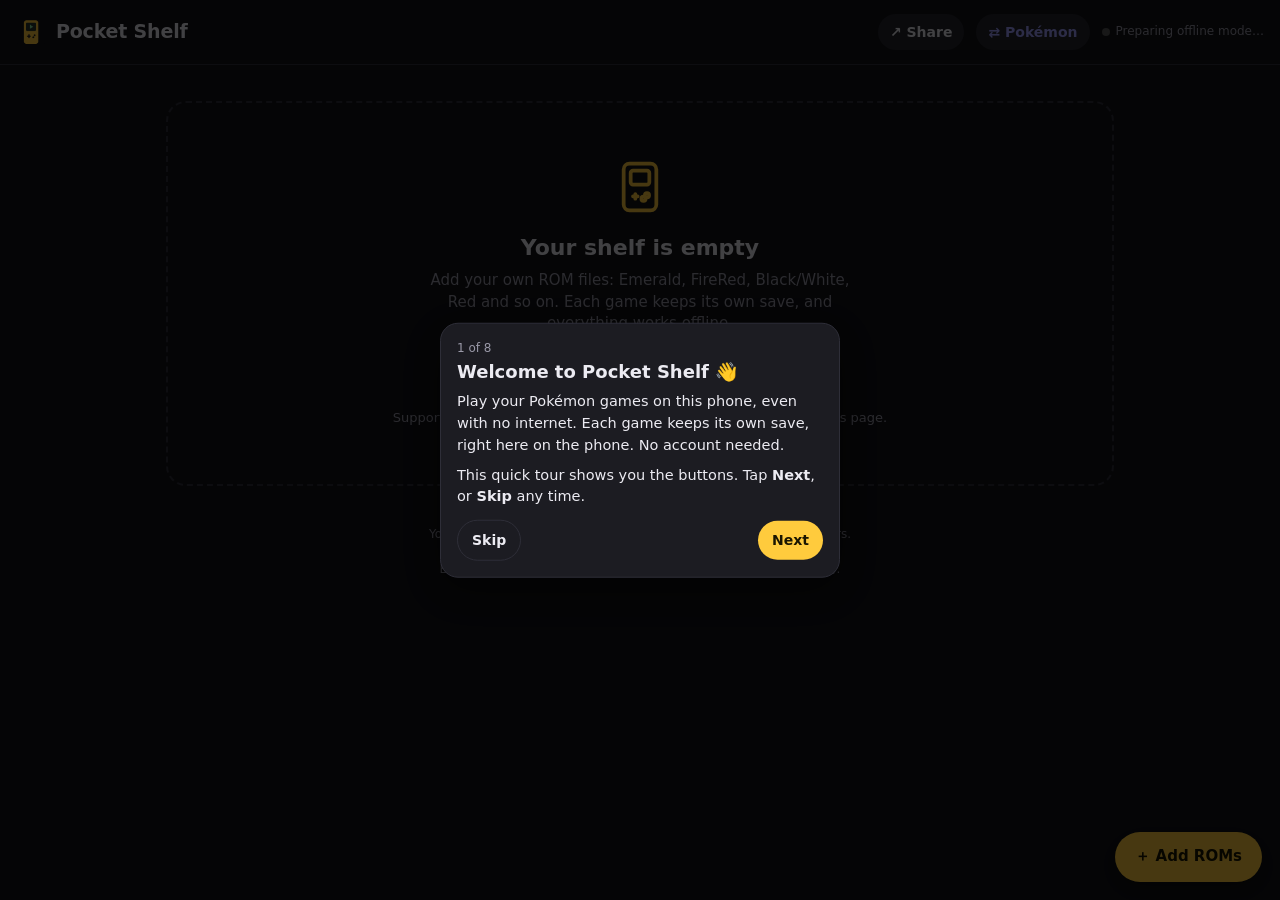
<file: index.html>
<!doctype html>
<html lang="en">
<head>
<meta charset="utf-8">
<meta name="viewport" content="width=device-width, initial-scale=1, viewport-fit=cover">
<meta name="theme-color" content="#121216">
<title>Pocket Shelf</title>
<link rel="manifest" href="manifest.webmanifest">
<link rel="icon" href="icon-192.png">
<link rel="apple-touch-icon" href="icon-192.png">
<meta name="apple-mobile-web-app-capable" content="yes">
<meta name="mobile-web-app-capable" content="yes">
<meta name="apple-mobile-web-app-title" content="Pocket Shelf">
<meta name="apple-mobile-web-app-status-bar-style" content="black-translucent">
<link rel="stylesheet" href="app.css">
</head>
<body>
<header class="top">
  <div class="brand"><img src="icon-192.png" alt="">Pocket Shelf</div>
  <div class="spacer"></div>
  <button class="btn" id="shareBtn" style="padding:8px 12px;font-size:14px" aria-label="Share Pocket Shelf">↗ Share</button>
  <a class="btn" href="pokecenter.html" style="text-decoration:none;padding:8px 12px;font-size:14px">⇄ Pokémon</a>
  <div class="status" id="status"><span class="dot" id="dot"></span><span id="statusText">Preparing offline mode…</span></div>
</header>

<main id="main">
  <div id="continueWrap"></div>
  <div id="libWrap"></div>
  <p class="foot">Your ROMs and saves never leave this device. No account, no servers.<br>
    <a href="#" id="tourAgain">Show the tutorial again</a><br>
    Emulation by <a href="LICENSE-EmulatorJS.txt">EmulatorJS</a> (mGBA, melonDS, DeSmuME cores, GPL).</p>
</main>

<button class="btn primary fab" id="addBtn">＋ Add ROMs</button>
<input type="file" id="fileIn" multiple accept=".gba,.gb,.gbc,.sgb,.nds,.zip" hidden>
<input type="file" id="saveIn" accept=".sav,.srm,.dsv" hidden>

<div class="sheet-bg" id="sheetBg"><div class="sheet" id="sheet"></div></div>
<div class="toast" id="toast"></div>

<script src="lib.js"></script>
<script src="qrcode.js"></script>
<script src="tour.js"></script>
<script>
const $ = (s) => document.querySelector(s);
let games = [];

function toast(msg, ms = 2600) {
  const t = $("#toast"); t.textContent = msg; t.classList.add("show");
  clearTimeout(toast._t); toast._t = setTimeout(() => t.classList.remove("show"), ms);
}
function esc(s) { return String(s).replace(/[&<>"']/g, c => ({ "&": "&amp;", "<": "&lt;", ">": "&gt;", '"': "&quot;", "'": "&#39;" }[c])); }
function mono(title) {
  const t = title.replace(/^Pokémon\s+/i, "");
  const words = t.split(/\s+/).filter(Boolean);
  return words.length > 1 ? (words[0][0] + words[1][0]).toUpperCase() : t.slice(0, 2).toUpperCase();
}

async function render() {
  games = (await Store.allGames()).sort((a, b) => (b.lastPlayed - a.lastPlayed) || a.title.localeCompare(b.title));
  const last = games.find(g => g.lastPlayed);
  $("#continueWrap").innerHTML = last ? `
    <h2 class="section">Continue</h2>
    <button class="continue" style="--c:${last.color}" data-play="${last.id}">
      <div class="art">${esc(mono(last.title))}</div>
      <div><div class="t">${esc(last.title)}</div><div class="s">${SYSTEMS[last.system].label} · ${fmtAgo(last.lastPlayed)}${last.playSeconds ? " · " + fmtPlay(last.playSeconds) : ""}</div></div>
      <div class="play" aria-hidden="true"><svg width="18" height="18" viewBox="0 0 24 24" fill="#fff"><path d="M7 4v16l13-8z"/></svg></div>
    </button>` : "";

  if (!games.length) {
    $("#libWrap").innerHTML = `
      <div class="empty">
        <svg width="56" height="56" viewBox="0 0 24 24" fill="none" stroke="#ffcb3d" stroke-width="1.6" stroke-linecap="round" stroke-linejoin="round"><rect x="5" y="2" width="14" height="20" rx="2.5"/><rect x="8" y="5" width="8" height="6" rx="1"/><path d="M9 16h2M10 15v2"/><circle cx="15" cy="15.5" r=".9"/><circle cx="13.5" cy="17" r=".9"/></svg>
        <h1>Your shelf is empty</h1>
        <p>Add your own ROM files: Emerald, FireRed, Black/White, Red and so on. Each game keeps its own save, and everything works offline.</p>
        <button class="btn primary" onclick="document.getElementById('fileIn').click()">Choose ROM files</button>
        <div class="drop-hint">Supports .gba · .gb · .gbc · .nds · .zip. You can also drag files onto this page.</div>
      </div>`;
    return;
  }
  $("#libWrap").innerHTML = `<h2 class="section">Library · ${games.length}</h2><div class="grid">` + games.map(g => `
    <div class="card" style="--c:${g.color}">
      <button class="cover" data-play="${g.id}" aria-label="Play ${esc(g.title)}">
        <span class="sys">${SYSTEMS[g.system].label}</span>
        <span class="mono">${esc(mono(g.title))}</span>
      </button>
      <div class="meta">
        <div class="txt"><div class="name">${esc(g.title)}</div><div class="sub">${fmtAgo(g.lastPlayed)}</div></div>
        <button class="more" data-more="${g.id}" aria-label="Options for ${esc(g.title)}">⋯</button>
      </div>
    </div>`).join("") + `</div>`;
}

document.addEventListener("click", (e) => {
  const p = e.target.closest("[data-play]");
  if (p) { location.href = "play.html?id=" + encodeURIComponent(p.dataset.play); return; }
  const m = e.target.closest("[data-more]");
  if (m) openSheet(m.dataset.more);
});

// ---------- adding ROMs ----------
$("#addBtn").onclick = () => $("#fileIn").click();
$("#fileIn").onchange = async (e) => { await addFiles([...e.target.files]); e.target.value = ""; };
async function addFiles(files) {
  let ok = 0; const errs = [];
  for (const f of files) {
    try { await importRomFile(f); ok++; } catch (err) { errs.push(err.message || String(err)); }
  }
  await render();
  if (ok) toast(`Added ${ok} game${ok > 1 ? "s" : ""}`);
  if (errs.length) setTimeout(() => toast(errs[0], 5000), ok ? 2700 : 0);
}
let dragDepth = 0;
addEventListener("dragenter", (e) => { e.preventDefault(); dragDepth++; document.body.classList.add("dragging"); });
addEventListener("dragleave", () => { if (--dragDepth <= 0) { dragDepth = 0; document.body.classList.remove("dragging"); } });
addEventListener("dragover", (e) => e.preventDefault());
addEventListener("drop", (e) => { e.preventDefault(); dragDepth = 0; document.body.classList.remove("dragging"); addFiles([...e.dataTransfer.files]); });

// ---------- share the app + install it on another phone ----------
const APP_URL = new URL("./?install=1", location.href).href;
const isIOS = /iPhone|iPad|iPod/.test(navigator.userAgent) || (navigator.platform === "MacIntel" && navigator.maxTouchPoints > 1);
const isStandalone = matchMedia("(display-mode: standalone)").matches || navigator.standalone === true;
let installEvt = null;                                   // Android/Chrome: lets us show the real "Install" prompt on a tap
addEventListener("beforeinstallprompt", (e) => { e.preventDefault(); installEvt = e; const b = $("#installNow"); if (b) b.hidden = false; });

function qrSvgFor(text) { const q = qrcode(0, "M"); q.addData(text); q.make(); return q.createSvgTag({ cellSize: 5, margin: 2, scalable: true }); }

$("#shareBtn").onclick = () => {
  $("#sheet").innerHTML = `
    <h3>Put Pocket Shelf on another phone</h3>
    <div class="sub">Send this link, or let the other phone scan the code with its camera. It opens the app and shows how to add it to the home screen. Games and saves aren't shared; each phone adds its own ROMs.</div>
    <div class="qr" style="background:#fff;border-radius:14px;padding:10px;max-width:240px;margin:0 auto 12px">${qrSvgFor(APP_URL)}</div>
    <div class="actions">
      <button class="btn primary full" id="sendLink">Send link…</button>
      <button class="btn ghost full" id="copyLink">Copy link</button>
    </div>
    <p class="hint" style="font-size:12px;color:var(--muted);word-break:break-all;margin-top:10px">${esc(APP_URL)}</p>`;
  $("#sheetBg").classList.add("open");
  $("#sendLink").onclick = async () => {
    const data = { title: "Pocket Shelf", text: "Pocket Shelf, my Pokémon game player. Open this link, then add it to your home screen:", url: APP_URL };
    if (navigator.share) { try { await navigator.share(data); } catch (e) {} }
    else { await copyText(APP_URL); toast("Link copied. Paste it into a message."); }
  };
  $("#copyLink").onclick = async () => { await copyText(APP_URL); toast("Link copied"); };
};
async function copyText(t) {
  try { await navigator.clipboard.writeText(t); }
  catch (e) { const i = document.createElement("textarea"); i.value = t; document.body.appendChild(i); i.select(); document.execCommand("copy"); i.remove(); }
}

function showInstallGuide() {
  const ios = isIOS;
  const notSafari = ios && /CriOS|FxiOS|EdgiOS|GSA\//.test(navigator.userAgent);
  $("#sheet").innerHTML = `
    <h3>Add Pocket Shelf to your home screen</h3>
    <div class="sub">Then it opens full screen like an app and works without internet.</div>
    ${ios ? `
      ${notSafari ? `<p style="margin:0 0 10px">For the smoothest setup, open this link in <b>Safari</b>.</p>` : ""}
      <ol class="steps" style="margin:0 0 12px;padding-left:22px;line-height:1.6">
        <li>Tap <b>•••</b> at the bottom right (or the <b>Share</b> button <span aria-hidden="true">⬆︎</span>).</li>
        <li>Tap <b>Share</b> if you see it, then scroll down and tap <b>Add to Home Screen</b>.</li>
        <li>Leave <b>Open as Web App</b> on and tap <b>Add</b>.</li>
        <li>Open <b>Pocket Shelf</b> from the home screen and add your ROMs there.</li>
      </ol>` : `
      <ol class="steps" style="margin:0 0 12px;padding-left:22px;line-height:1.6">
        <li>Tap <b>Install app</b> below. If there's no button, open the browser menu <b>⋮</b> and tap <b>Install app</b> or <b>Add to Home screen</b>.</li>
        <li>Open <b>Pocket Shelf</b> from the home screen and add your ROMs there.</li>
      </ol>
      <div class="actions"><button class="btn primary full" id="installNow" ${installEvt ? "" : "hidden"}>Install app</button></div>`}
    <div class="actions"><button class="btn ghost full" id="guideClose">Not now</button></div>
    ${ios ? `<div class="ios-arrow" aria-hidden="true">⬇︎</div>` : ""}`;
  $("#sheetBg").classList.add("open");
  $("#guideClose").onclick = () => { try { localStorage.setItem("ps_install_guide_seen", "1"); } catch (e) {} closeSheet(); };
  const b = $("#installNow");
  if (b) b.onclick = async () => { if (!installEvt) return; installEvt.prompt(); const r = await installEvt.userChoice; installEvt = null; if (r.outcome === "accepted") closeSheet(); };
}
// ---------- first-time tutorial ----------
const TOUR = [
  { title: "Welcome to Pocket Shelf 👋", body: `<p>Play your Pokémon games on this phone, even with no internet. Each game keeps its own save, right here on the phone. No account needed.</p><p>This quick tour shows you the buttons. Tap <b>Next</b>, or <b>Skip</b> any time.</p>` },
  { when: () => !isStandalone, title: "Install it first", body: isIOS
      ? `<p>Add it to your home screen so it works offline and keeps your games:</p><p>Safari <b>•••</b> → <b>Share</b> → <b>Add to Home Screen</b> → <b>Add</b>.</p><p>Then open Pocket Shelf from the home screen and add your games there. Games added in Safari don't carry over.</p>`
      : `<p>Add it to your home screen so it works offline: browser menu <b>⋮</b> → <b>Install app</b> (or <b>Add to Home screen</b>).</p>` },
  { title: "You need your game files", body: `<p>Pocket Shelf plays game files (ROMs) that you supply: <b>.gba</b>, <b>.gb</b>, <b>.gbc</b>, <b>.nds</b> or a <b>.zip</b> of one.</p><p>Get them from cartridges you own using a cartridge reader (for example a GB Operator or GBxCart), then save the file to your phone's Files or Downloads.</p><p>For <b>Play together</b>, everyone needs FireRed, LeafGreen or Emerald.</p>` },
  { target: "#addBtn", title: "Add your games", body: `<p>Tap <b>＋ Add ROMs</b> and pick the game files from your phone. You can pick several at once.</p>` },
  { target: "#libWrap", title: "Your shelf", body: `<p>Your games show up here. Tap a game to play.</p><p>Tap <b>⋯</b> on a game to rename it, back up its save (<b>Export save</b>) or bring in a save from another device.</p>` },
  { target: 'a[href="pokecenter.html"]', title: "Pokémon Center", body: `<p>Move Pokémon between your games, or trade with a friend's phone, online or with no internet.</p><p>Every change makes a restore point, so you can always undo.</p>` },
  { target: "#shareBtn", title: "Invite friends", body: `<p>Tap <b>Share</b> to send this app to a friend's phone, by link or QR code. They add their own games.</p>` },
  { title: "Play together", body: `<p>Inside a game, tap <b>Auto</b> → <b>Play together</b> to see up to 3 friends walking around your world. Wave at them or start a trade.</p><p>Both phones need internet for this. You'll get a short tour of the game screen the first time you play.</p>` },
];
function startTour(force) { if (force) PocketTour.reset("home"); PocketTour.maybe("home", TOUR); }
// Opened from a shared link, or on an iPhone, and not installed yet: first show how to install.
// (On iPhone the home-screen app has its own storage, so the full tour waits until it's opened from there.)
(() => {
  let seen = false; try { seen = localStorage.getItem("ps_install_guide_seen") === "1"; } catch (e) {}
  const fromLink = new URLSearchParams(location.search).has("install");
  if (!isStandalone && (fromLink || (isIOS && !seen))) { setTimeout(showInstallGuide, 600); return; }
  setTimeout(() => startTour(false), 700);
})();

$("#tourAgain").onclick = (e) => { e.preventDefault(); scrollTo(0, 0); startTour(true); };

// ---------- per-game sheet ----------
function closeSheet() { $("#sheetBg").classList.remove("open"); }
$("#sheetBg").addEventListener("click", (e) => { if (e.target.id === "sheetBg") closeSheet(); });

async function openSheet(id) {
  const g = await Store.getGame(id);
  const save = await Store.getSave(id);
  const dsCore = g.system === "nds" ? `
    <div class="row"><div><div class="k">DS emulator core</div><div class="d">melonDS is more accurate. DeSmuME runs faster on weaker phones.</div></div>
      <select id="coreSel"><option value="melonds">melonDS</option><option value="desmume2015">DeSmuME</option></select></div>` : "";
  $("#sheet").innerHTML = `
    <h3>${esc(g.title)}</h3>
    <div class="sub">${SYSTEMS[g.system].label} · ${esc(g.fileName)} · ${fmtSize(g.size)}</div>
    <div class="row"><div style="flex:1"><div class="k" style="margin-bottom:6px">Name</div><input type="text" id="nameIn" value="${esc(g.title)}"></div></div>
    ${dsCore}
    <div class="row"><div><div class="k">In-game save</div><div class="d">${save ? "Last synced " + fmtAgo(save.updated) + " · " + fmtSize(save.data.byteLength) : "No save yet. Save in-game and it's stored here automatically."}</div></div></div>
    <div class="actions">
      <button class="btn primary full" data-act="play">▶ Play</button>
      <button class="btn ghost" data-act="export" ${save ? "" : "disabled style='opacity:.4'"}>Export save</button>
      <button class="btn ghost" data-act="import">Import save</button>
      <button class="btn danger full" data-act="delete">Remove game</button>
    </div>`;
  if (g.system === "nds") $("#coreSel").value = g.core;
  $("#sheetBg").classList.add("open");

  const persistEdits = async () => {
    const name = $("#nameIn").value.trim();
    if (name) g.title = name;
    if ($("#coreSel")) g.core = $("#coreSel").value;
    await Store.putGame(g);
  };
  $("#nameIn").onchange = async () => { await persistEdits(); render(); };
  if ($("#coreSel")) $("#coreSel").onchange = persistEdits;

  $("#sheet").onclick = async (e) => {
    const act = e.target.closest("[data-act]")?.dataset.act;
    if (!act) return;
    if (act === "play") { await persistEdits(); location.href = "play.html?id=" + encodeURIComponent(id); }
    if (act === "export" && save) {
      const ext = g.system === "nds" ? "dsv" : "sav";
      downloadBlob(new Blob([save.data]), `${g.title.replace(/[\\/:*?"<>|]/g, "")}.${ext}`);
    }
    if (act === "import") {
      const inp = $("#saveIn");
      inp.onchange = async () => {
        const f = inp.files[0]; inp.value = "";
        if (!f) return;
        let data = new Uint8Array(await f.arrayBuffer());
        // DeSmuME .dsv files carry a 122-byte footer; strip it for raw saves
        const idx = new TextDecoder("latin1").decode(data.subarray(Math.max(0, data.length - 256))).lastIndexOf("|<--Snip above here");
        if (idx >= 0) data = data.slice(0, Math.max(0, data.length - 256) + idx);
        await Store.putSave({ id, data, updated: Date.now(), pendingImport: true });
        closeSheet();
        toast("Save imported. It loads the next time you start this game.", 3500);
      };
      inp.click();
    }
    if (act === "delete") {
      if (e.target.dataset.confirm !== "1") {
        e.target.dataset.confirm = "1";
        e.target.textContent = "Tap again to remove the game and its save";
        return;
      }
      await Store.deleteGame(id);
      closeSheet(); render(); toast("Removed");
    }
  };
}

// ---------- offline status ----------
async function updateStatus() {
  let persisted = false;
  try { if (navigator.storage?.persist) persisted = await navigator.storage.persist(); } catch {}
  const reg = "serviceWorker" in navigator ? await navigator.serviceWorker.getRegistration().catch(() => null) : null;
  const ready = !!(reg && (reg.active || reg.waiting));
  $("#dot").classList.toggle("ok", ready);
  $("#statusText").textContent = ready ? (navigator.onLine ? "Offline ready" : "Offline") : "Preparing offline mode…";
  $("#status").title = persisted ? "Storage is protected from automatic cleanup" : "Install the app to keep saves safe from browser cleanup";
}
registerSW();
navigator.serviceWorker?.addEventListener("controllerchange", updateStatus);
navigator.serviceWorker?.ready.then(updateStatus);
addEventListener("online", updateStatus); addEventListener("offline", updateStatus);
updateStatus();
render();
</script>
</body>
</html>
</file>
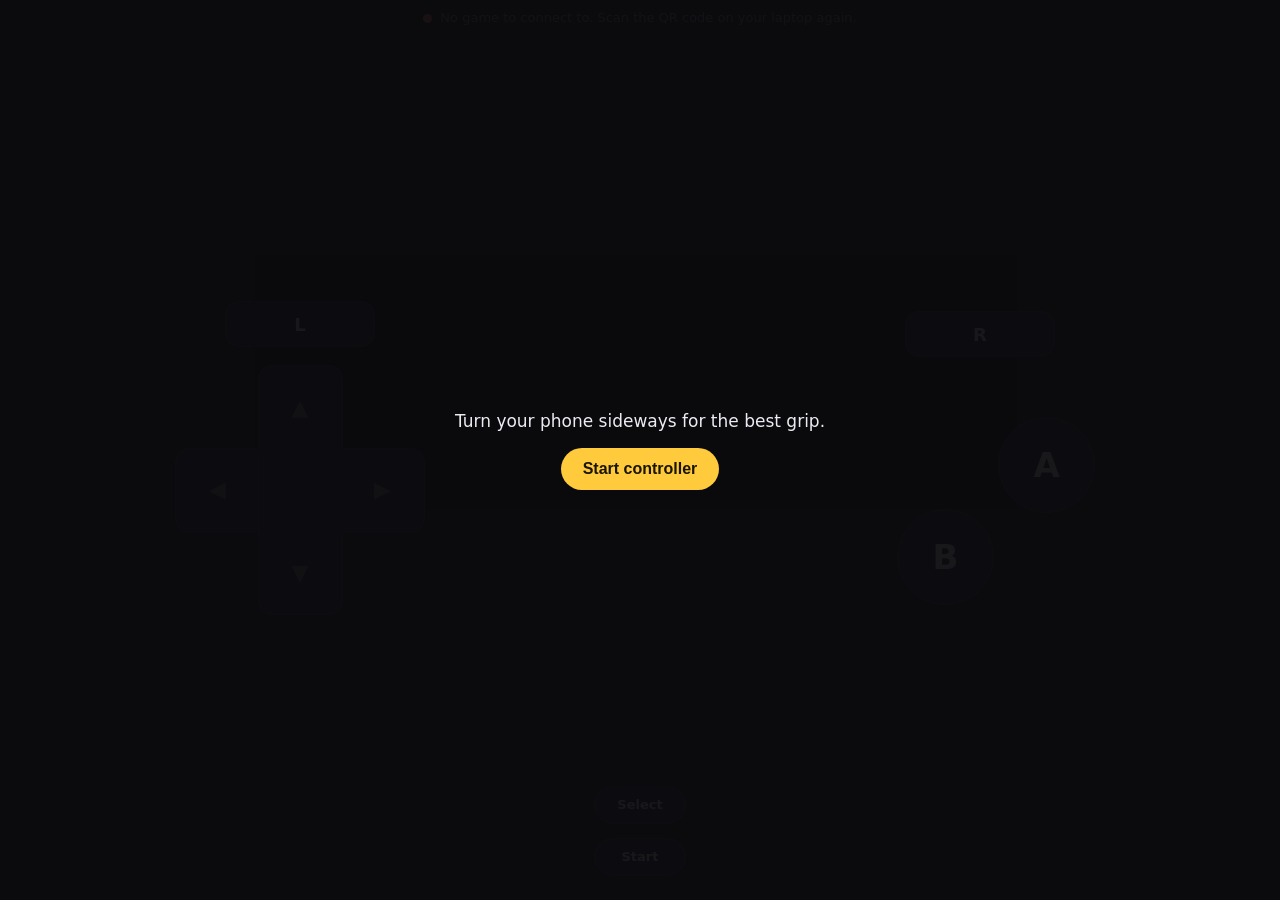
<file: controller.html>
<!doctype html>
<html lang="en">
<head>
<meta charset="utf-8">
<meta name="viewport" content="width=device-width, initial-scale=1, viewport-fit=cover, user-scalable=no">
<meta name="theme-color" content="#0b0b0e">
<title>Controller · Pocket Shelf</title>
<link rel="icon" href="icon-192.png">
<style>
  :root { --bg: #0b0b0e; --pad: #2a2a33; --pad-hi: #ffcb3d; --text: #ecebf2; --muted: #8d8c9a; color-scheme: dark; }
  * { box-sizing: border-box; -webkit-user-select: none; user-select: none; -webkit-touch-callout: none; }
  html, body { margin: 0; height: 100%; background: var(--bg); color: var(--text); overflow: hidden; touch-action: none;
    font: 15px/1.3 system-ui, -apple-system, "Segoe UI", Roboto, sans-serif; -webkit-tap-highlight-color: transparent; }
  .wrap { position: fixed; inset: 0; padding: max(10px, env(safe-area-inset-top)) max(14px, env(safe-area-inset-right)) max(10px, env(safe-area-inset-bottom)) max(14px, env(safe-area-inset-left));
    display: grid; grid-template-columns: 1fr auto 1fr; grid-template-rows: auto 1fr auto; gap: 8px; }
  .status { grid-column: 1 / -1; display: flex; align-items: center; justify-content: center; gap: 8px; font-size: 13px; color: var(--muted); }
  .dot { width: 9px; height: 9px; border-radius: 50%; background: #666; }
  .dot.ok { background: #47d18c; } .dot.bad { background: #ff6b6b; }
  .shoulders { grid-column: 1 / -1; display: none; }
  .left, .right { display: flex; flex-direction: column; justify-content: center; align-items: center; gap: 18px; min-width: 0; }
  .mid { display: flex; flex-direction: column; justify-content: flex-end; align-items: center; gap: 14px; padding-bottom: 6px; }
  .shoulder { width: min(150px, 38vw); height: 46px; border-radius: 14px; }
  .btn { background: var(--pad); border: 1px solid #3a3a46; color: var(--text); font-weight: 800; display: grid; place-items: center; border-radius: 50%; transition: transform .05s, background .05s; }
  .btn.on { background: var(--pad-hi); color: #1a1500; transform: scale(.94); }
  .btn.shoulder { border-radius: 14px; font-size: 18px; } .btn.pill { border-radius: 999px; }
  .face { position: relative; width: min(230px, 42vw); height: min(230px, 42vw); }
  .face .btn { position: absolute; width: 42%; height: 42%; font-size: clamp(22px, 6vw, 34px); }
  .face .a { right: 0; top: 18%; } .face .b { left: 14%; bottom: 0; }
  .face .x { right: 30%; top: -14%; width: 30%; height: 30%; font-size: 18px; } .face .y { left: -6%; top: 22%; width: 30%; height: 30%; font-size: 18px; }
  .face:not(.ds) .x, .face:not(.ds) .y { display: none; }
  .pill { border-radius: 999px; width: 92px; height: 38px; font-size: 13px; font-weight: 700; }
  .dpad { position: relative; width: min(250px, 44vw); height: min(250px, 44vw); touch-action: none; }
  .dpad .arm { position: absolute; background: var(--pad); border: 1px solid #3a3a46; }
  .dpad .h { left: 0; right: 0; top: 33%; height: 34%; border-radius: 14px; }
  .dpad .v { top: 0; bottom: 0; left: 33%; width: 34%; border-radius: 14px; }
  .dpad .dir { position: absolute; width: 34%; height: 34%; display: grid; place-items: center; color: #777; font-size: 22px; pointer-events: none; }
  .dpad .dir.on { color: var(--pad-hi); }
  .dpad .up { left: 33%; top: 0; } .dpad .down { left: 33%; bottom: 0; } .dpad .left { left: 0; top: 33%; } .dpad .right { right: 0; top: 33%; }
  .hint { position: fixed; inset: 0; display: grid; place-items: center; text-align: center; padding: 24px; background: rgba(11,11,14,.94); z-index: 5; }
  .hint.hide { display: none; }
  .hint button { margin-top: 16px; border: 0; border-radius: 999px; padding: 12px 22px; background: var(--pad-hi); color: #1a1500; font-weight: 800; font-size: 16px; }
  @media (orientation: portrait) {
    .wrap { grid-template-columns: 1fr 1fr; grid-template-rows: auto auto 1fr auto; }
    .shoulders { display: flex; justify-content: space-between; }
    .left .shoulder, .right .shoulder { display: none; }
    .mid { grid-column: 1 / -1; grid-row: 4; flex-direction: row; justify-content: center; }
    .dpad { width: 46vw; height: 46vw; } .face { width: 42vw; height: 42vw; }
  }
</style>
</head>
<body>
<div class="wrap">
  <div class="status"><span class="dot" id="dot"></span><span id="status">Connecting…</span></div>
  <div class="shoulders"><div class="btn shoulder" data-b="L">L</div><div class="btn shoulder" data-b="R">R</div></div>
  <div class="left">
    <div class="btn shoulder" data-b="L">L</div>
    <div class="dpad" id="dpad">
      <div class="arm h"></div><div class="arm v"></div>
      <div class="dir up">▲</div><div class="dir down">▼</div><div class="dir left">◀</div><div class="dir right">▶</div>
    </div>
  </div>
  <div class="mid">
    <div class="btn pill" data-b="SELECT">Select</div>
    <div class="btn pill" data-b="START">Start</div>
  </div>
  <div class="right">
    <div class="btn shoulder" data-b="R">R</div>
    <div class="face" id="face">
      <div class="btn x" data-b="X">X</div><div class="btn y" data-b="Y">Y</div>
      <div class="btn a" data-b="A">A</div><div class="btn b" data-b="B">B</div>
    </div>
  </div>
</div>
<div class="hint" id="hint"><div>
  <div id="hintText" style="font-size:17px">Turn your phone sideways for the best grip.</div>
  <button id="goBtn">Start controller</button>
</div></div>

<script src="peerjs.min.js"></script>
<script>
(function () {
  const $ = (s) => document.querySelector(s);
  const hostId = decodeURIComponent(location.hash.slice(1));
  let conn = null, title = "";
  const held = new Set();
  const capture = (el, id) => { try { el.setPointerCapture(id); } catch (e) {} };

  function status(text, state) {
    $("#status").textContent = text;
    $("#dot").className = "dot" + (state === "ok" ? " ok" : state === "bad" ? " bad" : "");
  }
  function send(b, v) {
    if (v) { if (held.has(b)) return; held.add(b); } else { if (!held.has(b)) return; held.delete(b); }
    if (v && navigator.vibrate) navigator.vibrate(8);
    if (conn && conn.open) conn.send({ b, v: v ? 1 : 0 });
  }

  // ----- buttons (multi-touch) -----
  document.querySelectorAll("[data-b]").forEach(el => {
    const b = el.dataset.b;
    const down = (e) => { e.preventDefault(); capture(el, e.pointerId); el.classList.add("on"); send(b, true); };
    const up = (e) => { el.classList.remove("on"); send(b, false); };
    el.addEventListener("pointerdown", down);
    el.addEventListener("pointerup", up);
    el.addEventListener("pointercancel", up);
    el.addEventListener("lostpointercapture", up);
  });

  // ----- D-pad: 4-way, slide between directions -----
  const dpad = $("#dpad");
  let dpadPointer = null, current = null;
  function setDir(dir) {
    if (dir === current) return;
    if (current) { send(current, false); dpad.querySelector("." + current.toLowerCase()).classList.remove("on"); }
    current = dir;
    if (dir) { send(dir, true); dpad.querySelector("." + dir.toLowerCase()).classList.add("on"); }
  }
  function dirFrom(e) {
    const r = dpad.getBoundingClientRect();
    const x = e.clientX - (r.left + r.width / 2), y = e.clientY - (r.top + r.height / 2);
    if (Math.hypot(x, y) < r.width * 0.09) return null;          // small dead zone in the centre
    return Math.abs(x) > Math.abs(y) ? (x > 0 ? "RIGHT" : "LEFT") : (y > 0 ? "DOWN" : "UP");
  }
  dpad.addEventListener("pointerdown", (e) => { e.preventDefault(); dpadPointer = e.pointerId; capture(dpad, e.pointerId); setDir(dirFrom(e)); });
  dpad.addEventListener("pointermove", (e) => { if (e.pointerId === dpadPointer) setDir(dirFrom(e)); });
  const dEnd = (e) => { if (e.pointerId === dpadPointer) { dpadPointer = null; setDir(null); } };
  dpad.addEventListener("pointerup", dEnd); dpad.addEventListener("pointercancel", dEnd); dpad.addEventListener("lostpointercapture", dEnd);

  document.addEventListener("contextmenu", (e) => e.preventDefault());

  // ----- full screen, landscape, screen awake -----
  let wake = null;
  async function goFull() {
    $("#hint").classList.add("hide");
    try { await document.documentElement.requestFullscreen({ navigationUI: "hide" }); } catch (e) {}
    try { await screen.orientation.lock("landscape"); } catch (e) {}
    try { wake = await navigator.wakeLock.request("screen"); } catch (e) {}
  }
  $("#goBtn").onclick = goFull;
  document.addEventListener("visibilitychange", async () => {
    if (document.visibilityState === "visible" && $("#hint").classList.contains("hide")) { try { wake = await navigator.wakeLock.request("screen"); } catch (e) {} }
    if (document.visibilityState === "hidden") [...held].forEach(b => send(b, false));
  });

  // ----- connection -----
  if (!hostId) { status("No game to connect to. Scan the QR code on your laptop again.", "bad"); return; }
  if (typeof Peer === "undefined") { status("Couldn't load the connection library. Check your internet.", "bad"); return; }
  let tries = 0;
  const peer = new Peer();
  peer.on("open", connect);
  peer.on("error", (err) => {
    status(err.type === "peer-unavailable" ? "Game not found. Is it still open on the laptop?" : "Connection problem: " + (err.type || err.message), "bad");
    if (++tries < 4) setTimeout(connect, 2500);
  });
  function connect() {
    status("Connecting to your game…");
    conn = peer.connect(hostId, { reliable: true });
    conn.on("open", () => status(title ? "Connected · " + title : "Connected", "ok"));
    conn.on("data", (msg) => {
      if (msg && msg.hello) {
        title = msg.title || ""; status("Connected · " + title, "ok");
        $("#face").classList.toggle("ds", msg.system === "nds");
      }
    });
    conn.on("close", () => { status("Disconnected. Scan the QR code again to reconnect.", "bad"); held.clear(); });
  }
})();
</script>
</body>
</html>
</file>
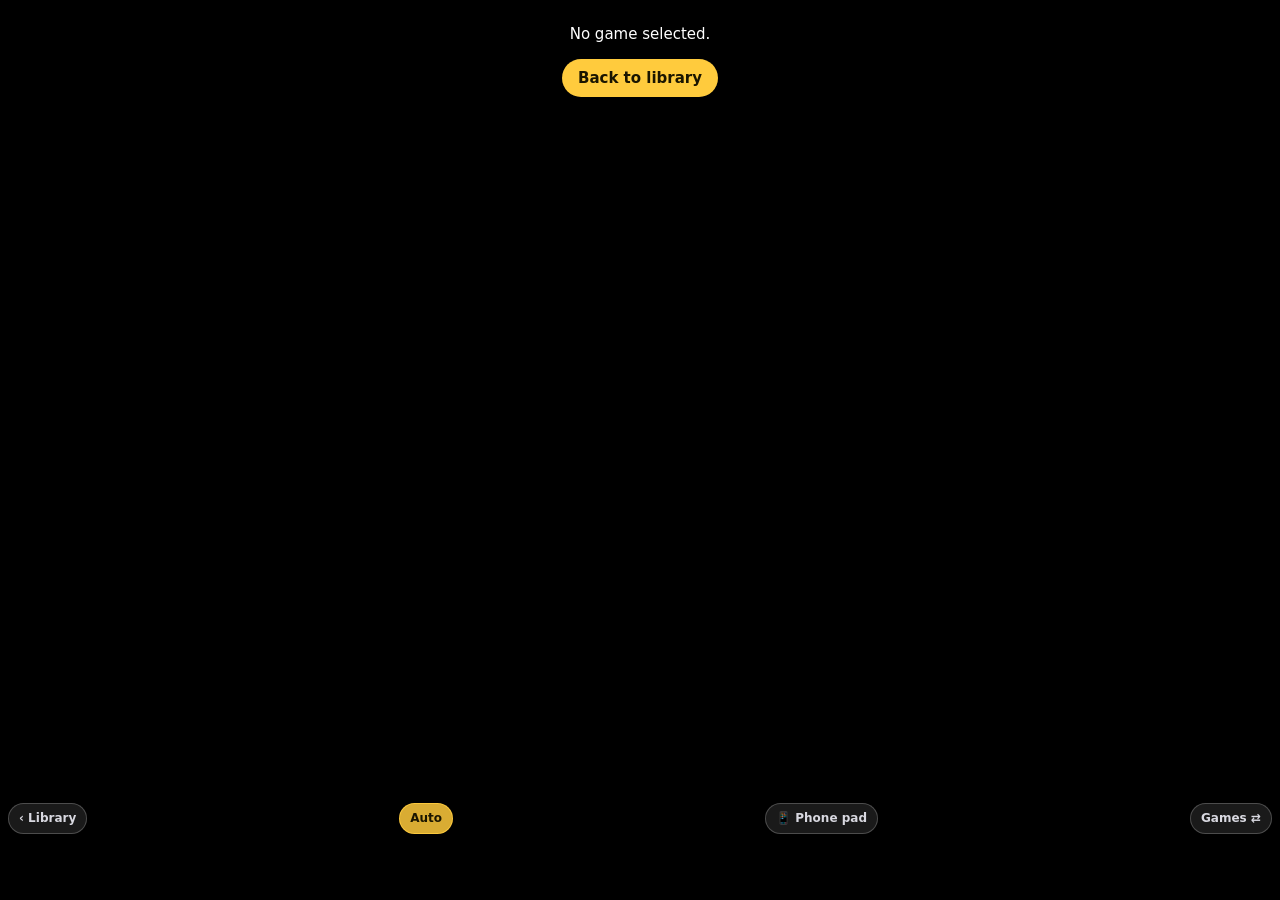
<file: play.html>
<!doctype html>
<html lang="en">
<head>
<meta charset="utf-8">
<meta name="viewport" content="width=device-width, initial-scale=1, viewport-fit=cover, user-scalable=no">
<meta name="theme-color" content="#0b0b0e">
<title>Playing · Pocket Shelf</title>
<link rel="manifest" href="manifest.webmanifest">
<link rel="icon" href="icon-192.png">
<link rel="stylesheet" href="app.css">
</head>
<body class="player">
<div class="pbar">
  <button class="btn" id="backBtn" aria-label="Back to library">‹ Library</button>
  <div class="title" id="title">Loading…</div>
  <span class="saved" id="saved"></span>
  <button class="btn" id="autoBtn">Auto</button>
  <button class="btn" id="padBtn">📱 Phone pad</button>
  <button class="btn" id="switchBtn">Games ⇄</button>
</div>
<div class="auto-banner" id="autoBanner"></div>
<div class="switcher" id="autoSheet"><div class="sheet"></div></div>
<div class="switcher" id="padSheet"><div class="sheet"></div></div>
<div class="switcher" id="ghostSheet"><div class="sheet"></div></div>
<button class="btn" id="ghostInteract" hidden></button>
<span id="ghostBadge" hidden></span>
<div id="stage"><div id="game"></div></div>

<div class="switcher" id="switcher"><div class="sheet">
  <h3>Switch game</h3>
  <div class="sub">Your progress here is saved before switching.</div>
  <div id="swList"></div>
</div></div>

<script src="lib.js"></script>
<script src="auto.js"></script>
<script src="pkdata.js"></script>
<script src="pksave-core.js"></script>
<script src="pksave-gen3.js"></script>
<script src="gamemem.js"></script>
<script src="nav.js"></script>
<script src="jsqr.js"></script>
<script src="offline.js"></script>
<script src="ghosts.js"></script>
<script src="journey.js"></script>
<script src="rivals.js"></script>
<script src="peerjs.min.js"></script>
<script src="qrcode.js"></script>
<script src="remote.js"></script>
<script src="tour.js"></script>
<script src="joystick.js"></script>
<script>
const $ = (s) => document.querySelector(s);
const id = new URLSearchParams(location.search).get("id");
let game = null, saveBlocked = false, lastSaveSig = "", sessionStart = Date.now(), lastTick = Date.now();

function esc(s) { return String(s).replace(/[&<>"']/g, c => ({ "&": "&amp;", "<": "&lt;", ">": "&gt;", '"': "&quot;", "'": "&#39;" }[c])); }
function sig(u8) { let h = 2166136261; for (let i = 0; i < u8.length; i += 7) h = Math.imul(h ^ u8[i], 16777619); return u8.length + ":" + (h >>> 0); }
function gm() { return window.EJS_emulator && window.EJS_emulator.gameManager; }

async function storeSave(data) {
  if (!data || !data.length) return;
  const s = sig(data);
  if (s === lastSaveSig || saveBlocked) return;
  await Store.putSave({ id, data: new Uint8Array(data), updated: Date.now() });
  lastSaveSig = s;                       // only after it's really written, so a failed write is retried next time
  $("#saved").textContent = "Saved ✓";
  clearTimeout(storeSave._t); storeSave._t = setTimeout(() => $("#saved").textContent = "", 2500);
}

// Write the in-game save to disk right now (used before leaving / switching / backgrounding)
function flush() {
  return new Promise((resolve) => {
    const m = gm();
    if (!m || !window.EJS_emulator.started) return resolve();
    try {
      m.saveSaveFiles();
      const data = m.getSaveFile(false);
      const done = () => storeSave(data).finally(resolve);
      m.FS.syncfs(false, done);
    } catch (e) { console.warn(e); resolve(); }
  });
}

async function tickPlaytime() {
  if (!game) return;
  const now = Date.now();
  game.playSeconds = (game.playSeconds || 0) + Math.round((now - lastTick) / 1000);
  game.lastPlayed = now; lastTick = now;
  await Store.putGame(game);
}

async function leave(url) {
  if (window.PocketAuto && PocketAuto.isRunning()) PocketAuto.stop();
  await flush();
  await tickPlaytime();
  location.href = url;
}

$("#backBtn").onclick = () => leave("index.html");
$("#switchBtn").onclick = async () => {
  const all = (await Store.allGames()).sort((a, b) => (b.lastPlayed - a.lastPlayed) || a.title.localeCompare(b.title));
  $("#swList").innerHTML = all.map(g => `
    <button class="sw-item ${g.id === id ? "current" : ""}" data-id="${g.id}" style="--c:${g.color}">
      <span class="sq">${SYSTEMS[g.system].label}</span>
      <span><b>${esc(g.title)}</b><br><small style="color:var(--muted)">${g.id === id ? "Playing now" : fmtAgo(g.lastPlayed)}</small></span>
    </button>`).join("");
  $("#switcher").classList.add("open");
};
$("#switcher").onclick = (e) => {
  if (e.target.id === "switcher") return $("#switcher").classList.remove("open");
  const b = e.target.closest("[data-id]");
  if (!b) return;
  if (b.dataset.id === id) return $("#switcher").classList.remove("open");
  leave("play.html?id=" + encodeURIComponent(b.dataset.id));
};

document.addEventListener("visibilitychange", () => { if (document.visibilityState === "hidden") { flush(); tickPlaytime(); } });
addEventListener("pagehide", () => { flush(); });

function fail(msg) {
  $("#title").textContent = "Couldn't start";
  $("#game").innerHTML = `<div class="err">${esc(msg)}<br><br><a class="btn primary" href="index.html" style="text-decoration:none">Back to library</a></div>`;
}

(async function boot() {
  registerSW();
  if (!id) return fail("No game selected.");
  game = await Store.getGame(id);
  const rom = game && await Store.getRom(id);
  if (!game || !rom) return fail("This game isn't on your shelf any more.");
  document.title = game.title + " · Pocket Shelf";
  $("#title").textContent = game.title;
  game.lastPlayed = Date.now();
  await Store.putGame(game);

  const existing = await Store.getSave(id);
  if (existing && !existing.pendingImport) lastSaveSig = sig(existing.data);

  Object.assign(window, {
    EJS_player: "#game",
    EJS_core: game.core,
    EJS_gameName: game.emuName,
    EJS_gameUrl: URL.createObjectURL(rom.data),
    EJS_pathtodata: "./",
    // every emulator file sits next to this page (flat layout, easy to upload from a phone)
    EJS_paths: Object.fromEntries([
      "emulator.js", "nipplejs.js", "shaders.js", "storage.js", "gamepad.js", "GameManager.js",
      "socket.io.min.js", "compression.js", "emulator.css", "extract7z.js", "extractzip.js",
      "mgba-wasm.data", "mgba-legacy-wasm.data", "melonds-wasm.data", "melonds-legacy-wasm.data",
      "desmume2015-wasm.data", "desmume2015-legacy-wasm.data", "mgba.json", "melonds.json", "desmume2015.json"
    ].map(f => [f, f])),
    EJS_DEBUG_XX: true,            // load the bundled (unminified) emulator files
    EJS_language: "en-US",
    EJS_disableAutoLang: false,
    EJS_startOnLoaded: true,
    EJS_color: game.color,
    EJS_backgroundColor: "#000",
    EJS_threads: false,
    EJS_Buttons: { netplay: false, exitEmulation: false },
    EJS_defaultOptions: { "save-state-location": "browser", "save-save-interval": "30" },
    EJS_ready: () => {
      EJS_emulator.on("saveSaveFiles", (data) => storeSave(data));
    },
    EJS_onGameStart: async () => {
      const m = gm();
      // Auto-start skips the emulator's touch detection, so turn on the on-screen controls ourselves
      if (navigator.maxTouchPoints > 0 || matchMedia("(pointer: coarse)").matches) {
        EJS_emulator.touch = true;
        if (EJS_emulator.virtualGamepad) EJS_emulator.virtualGamepad.style.display = "";
        EJS_emulator.handleResize();
      }
      try {
        const path = m.getSaveFilePath();
        const onDisk = m.FS.analyzePath(path).exists;
        const backup = await Store.getSave(id);
        // Imported save, or the emulator's copy went missing → write ours in and reboot the game
        if (backup && (backup.pendingImport || !onDisk)) {
          const dir = path.substring(0, path.lastIndexOf("/"));
          if (dir && !m.FS.analyzePath(dir).exists) m.FS.mkdirTree ? m.FS.mkdirTree(dir) : m.FS.mkdir(dir);
          m.FS.writeFile(path, backup.data);
          m.loadSaveFiles();
          m.restart();
          lastSaveSig = sig(backup.data);
          await Store.putSave({ id, data: backup.data, updated: Date.now() });
          EJS_emulator.displayMessage(backup.pendingImport ? "Imported save loaded" : "Save restored", 3000);
        }
      } catch (e) {
        console.warn("Save restore failed:", e);
        const b = await Store.getSave(id).catch(() => null);
        if (b && b.pendingImport) {
          // Don't let the game's old save overwrite the one waiting to be loaded
          saveBlocked = true;
          EJS_emulator.displayMessage("Couldn't load the moved/traded save. Nothing was overwritten — go back and open the game again.", 8000);
        }
      }
      lastTick = Date.now();
      setInterval(() => { flush(); tickPlaytime(); }, 15000);
      PocketAutoInit({ getGame: () => game, saveGame: (g) => Store.putGame(g), getRom: async () => new Uint8Array(await rom.data.arrayBuffer()) });
      PocketRemoteInit({ getGame: () => game });
      PocketGhosts.init({ getGame: () => game, getMem: () => window.PocketGameMem(), leaveTo: (url) => leave(url) });
      PocketRivals.init({ getGame: () => game, getMem: () => window.PocketGameMem() });
      PocketRoundPad.init(EJS_emulator);                     // round thumb pad instead of the cross
      // On a PC: show the keyboard controls once
      if (!(navigator.maxTouchPoints > 0) && !localStorage.getItem("ps_keys_shown")) {
        setTimeout(() => EJS_emulator.displayMessage("Keyboard: arrows move · Z = A · X = B · Enter = Start · V = Select · Q/E = L/R. Click the game if keys stop working.", 9000), 2500);
        try { localStorage.setItem("ps_keys_shown", "1"); } catch (e) {}
      }
      setTimeout(() => PocketTour.maybe("play", [
        { title: "You're in! 🎮", body: `<p>Use the on-screen buttons to play. To save, use the game's own <b>Save</b> option in its menu (<b>Start</b>). Pocket Shelf keeps that save on this phone automatically.</p>` },
        { target: "#autoBtn", title: "Auto", body: `<p>Extra helpers live here:</p><ul><li><b>Play together</b>: see friends in your world (FireRed, LeafGreen, Emerald)</li><li><b>Train</b>: levels up your team for you</li><li><b>AI play</b> and <b>Game info</b></li></ul>` },
        { target: "#switchBtn", title: "Switch games", body: `<p>Jump to another game on your shelf. Your progress here is kept.</p>` },
        { target: "#backBtn", title: "Back to your shelf", body: `<p>Go back to the library to add games, trade Pokémon or share the app.</p>` },
      ]), 1500);
    }
  });

  const s = document.createElement("script");
  s.src = "loader.js";
  s.onerror = () => fail("The emulator files are missing. Reload once while online.");
  document.body.appendChild(s);
})();
</script>
</body>
</html>
</file>
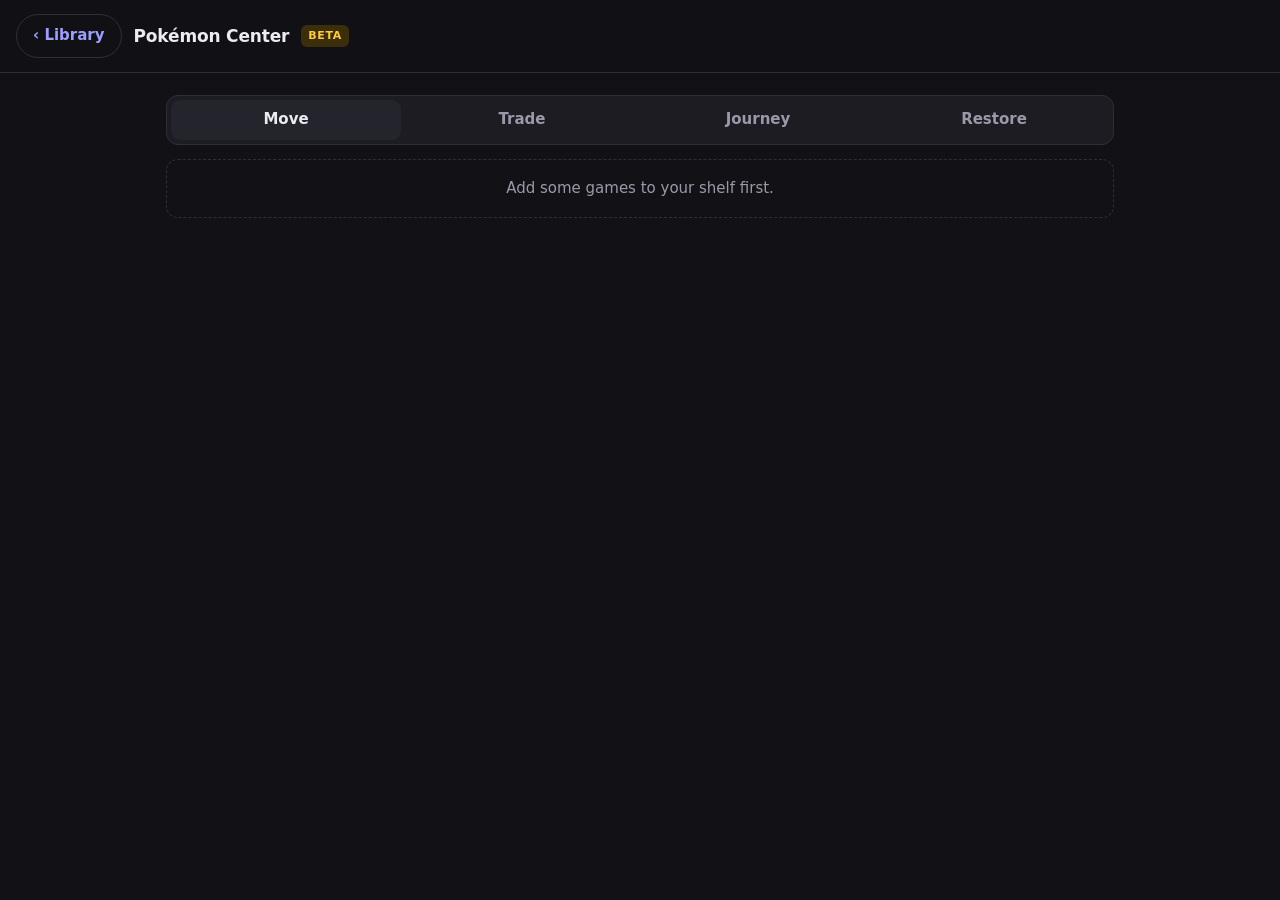
<file: pokecenter.html>
<!doctype html>
<html lang="en">
<head>
<meta charset="utf-8">
<meta name="viewport" content="width=device-width, initial-scale=1, viewport-fit=cover">
<meta name="theme-color" content="#121216">
<title>Pokémon Center · Pocket Shelf</title>
<link rel="manifest" href="manifest.webmanifest">
<link rel="icon" href="icon-192.png">
<link rel="stylesheet" href="app.css">
<style>
  .tabs { display: flex; gap: 6px; margin: 4px 0 14px; background: var(--panel); padding: 4px; border-radius: 12px; border: 1px solid var(--line); }
  .tabs button { flex: 1; border: 0; background: transparent; padding: 9px 6px; border-radius: 9px; font-weight: 650; color: var(--muted); }
  .tabs button.on { background: var(--panel-2); color: var(--text); }
  .beta { font-size: 11px; font-weight: 800; letter-spacing: .06em; background: #3b2f0b; color: var(--accent); padding: 3px 7px; border-radius: 6px; }
  .field { margin: 14px 0 8px; }
  .field label { display: block; font-size: 12px; color: var(--muted); text-transform: uppercase; letter-spacing: .08em; margin-bottom: 6px; font-weight: 650; }
  .field select { width: 100%; }
  .mons { display: grid; grid-template-columns: repeat(auto-fill, minmax(150px, 1fr)); gap: 8px; }
  .mon { all: unset; cursor: pointer; display: block; background: var(--panel); border: 1px solid var(--line); border-radius: 12px; padding: 9px 10px; min-width: 0; }
  .mon.sel { border-color: var(--accent); background: #2a2410; }
  .mon.off { opacity: .45; cursor: default; }
  .mon .n { font-weight: 700; white-space: nowrap; overflow: hidden; text-overflow: ellipsis; }
  .mon .s { font-size: 12px; color: var(--muted); white-space: nowrap; overflow: hidden; text-overflow: ellipsis; }
  .where { font-size: 12px; color: var(--muted); margin: 14px 2px 6px; font-weight: 650; }
  .card { background: var(--panel); border: 1px solid var(--line); border-radius: 14px; padding: 14px; margin: 10px 0; }
  .ok { color: #6be3a2; } .no { color: var(--danger); } .note { color: var(--muted); font-size: 13px; margin: 2px 0 0 18px; }
  .big { width: 100%; padding: 14px; border-radius: 14px; font-size: 16px; margin-top: 12px; }
  .hint { color: var(--muted); font-size: 13px; }
  .qr { width: min(260px, 72vw); aspect-ratio: 1; margin: 10px auto; background: #fff; border-radius: 14px; padding: 8px; display: grid; place-items: center; color: #333; font-size: 13px; text-align: center; }
  .qr svg { width: 100%; height: 100%; }
  .vs { display: grid; grid-template-columns: 1fr auto 1fr; gap: 10px; align-items: center; }
  .vs .side { background: var(--panel-2); border-radius: 12px; padding: 10px; min-height: 74px; }
  .vs .arrow { font-size: 22px; color: var(--accent); }
  .row2 { display: flex; gap: 8px; } .row2 .btn { flex: 1; }
  .scan-overlay { position: fixed; inset: 0; z-index: 50; background: #000; display: flex; flex-direction: column; align-items: center; justify-content: center; gap: 14px; padding: 20px; }
  .scan-overlay video { width: min(92vw, 520px); aspect-ratio: 1; object-fit: cover; border-radius: 16px; }
  .scan-overlay .scan-frame { position: absolute; width: min(60vw, 340px); aspect-ratio: 1; border: 3px solid var(--accent); border-radius: 18px; pointer-events: none; }
  .scan-title { color: #fff; font-weight: 700; text-align: center; }
  .empty-s { color: var(--muted); padding: 18px; text-align: center; border: 1px dashed var(--line); border-radius: 12px; }
</style>
</head>
<body>
<header class="top">
  <a class="btn ghost" href="index.html" style="text-decoration:none">‹ Library</a>
  <div class="brand" style="font-size:17px">Pokémon Center</div>
  <span class="beta">BETA</span>
</header>
<main>
  <div class="tabs" id="tabs">
    <button data-tab="move" class="on">Move</button>
    <button data-tab="trade">Trade</button>
    <button data-tab="journey">Journey</button>
    <button data-tab="restore">Restore</button>
  </div>
  <section id="tab-move"></section>
  <section id="tab-trade" hidden></section>
  <section id="tab-journey" hidden></section>
  <section id="tab-restore" hidden></section>
</main>
<div class="toast" id="toast"></div>

<script src="lib.js"></script>
<script src="pkdata.js"></script>
<script src="pksave-core.js"></script>
<script src="pksave-gen12.js"></script>
<script src="pksave-gen3.js"></script>
<script src="pksave-gen45.js"></script>
<script src="pkconvert.js"></script>
<script src="journey.js"></script>
<script src="peerjs.min.js"></script>
<script src="qrcode.js"></script>
<script src="jsqr.js"></script>
<script src="offline.js"></script>
<script>
const $ = (s) => document.querySelector(s);
const esc = (s) => String(s ?? "").replace(/[&<>"']/g, c => ({ "&": "&amp;", "<": "&lt;", ">": "&gt;", '"': "&quot;", "'": "&#39;" }[c]));
const D = PkData;
function toast(msg, ms = 3000) { const t = $("#toast"); t.textContent = msg; t.classList.add("show"); clearTimeout(toast._t); toast._t = setTimeout(() => t.classList.remove("show"), ms); }
const spName = (n) => (D.species[n] || {}).name || "#" + n;
const genderSym = (g) => g === 0 ? " ♂" : g === 1 ? " ♀" : "";
// identity of a Pokémon independent of where it sits (used to catch "the save changed under us")
const monId = (m) => [m.species, m.exp, m.tid, m.sid, m.pid, m.otName, m.nickname, (m.moves || []).join("-")].join("|");
const keyOf = (x) => x.where === "party" ? `p${x.slot}` : `b${x.box}-${x.slot}`;
const whereText = (x) => x.where === "party" ? "Party" : `Box ${x.box + 1}`;

// ---------- loading saves ----------
let games = [];
async function loadGames() {
  games = (await Store.allGames()).sort((a, b) => a.title.localeCompare(b.title));
}
async function openGame(game) {
  const rec = await Store.getSave(game.id);
  if (!rec || !rec.data) return { error: "No save yet. Play it and save in-game first." };
  try {
    const save = PkSave.open(new Uint8Array(rec.data), { system: game.system, code: game.code });
    return { game, rec, save };
  } catch (e) { return { error: e.message }; }
}
function monCard(x, { selected, disabled, sub, gen } = {}) {
  const m = x.mon;
  const title = m.isNicknamed ? `${m.nickname}` : spName(m.species);
  return `<button class="mon ${selected ? "sel" : ""} ${disabled ? "off" : ""}" data-key="${keyOf(x)}">
    <div class="n">${esc(title)}${gen === 1 ? "" : genderSym(m.gender)}${m.shiny ? " ★" : ""}</div>
    <div class="s">${m.isNicknamed ? esc(spName(m.species)) + " · " : ""}Lv ${m.level} · ${esc(sub || whereText(x))}</div></button>`;
}
function gameOptions(selectedId, filter = () => true, placeholder = "Choose a game") {
  return `<option value="">${placeholder}</option>` + games.filter(filter).map(g => `<option value="${g.id}" ${g.id === selectedId ? "selected" : ""}>${esc(g.title)}</option>`).join("");
}

// ---------- applying changes safely ----------
async function commit(label, changes) {   // changes: [{ game, rec, save }]
  const backup = { key: Date.now() + "-" + Math.random().toString(36).slice(2, 6), label, created: Date.now(),
    saves: changes.map(c => ({ id: c.game.id, title: c.game.title, data: new Uint8Array(c.rec.data) })) };
  const saves = changes.map(c => ({ id: c.game.id, data: c.save.toBytes(), updated: Date.now(), pendingImport: true }));
  await Store.commitSaves(backup, saves);
  const all = (await Store.allBackups()).sort((a, b) => b.created - a.created);
  for (const old of all.slice(15)) await Store.deleteBackup(old.key);
  return backup;
}

// ================= MOVE =================
const mv = { fromId: "", toId: "", from: null, to: null, picked: new Set() };
async function renderMove() {
  const el = $("#tab-move");
  if (!games.length) { el.innerHTML = `<div class="empty-s">Add some games to your shelf first.</div>`; return; }
  let html = `<p class="hint">Move Pokémon between your own games. Save in-game first, then each game picks up the change the next time you open it. A restore point is made every time.</p>
    <div class="field"><label>From</label><select id="mvFrom">${gameOptions(mv.fromId)}</select></div>`;
  if (mv.from && mv.from.error) html += `<div class="empty-s">${esc(mv.from.error)}</div>`;
  if (mv.from && mv.from.save) {
    const list = mv.from.save.list();
    const party = list.filter(x => x.where === "party"), boxes = list.filter(x => x.where === "box");
    html += `<p class="hint">${esc(mv.from.save.trainer.name || "Trainer")} · save from ${fmtAgo(mv.from.rec.updated)}. Not seeing your latest catches? Save in-game, go back to the library, then come here.</p>`;
    html += `<div class="where">PARTY</div><div class="mons">${party.map(x => monCard(x, { selected: mv.picked.has(keyOf(x)), gen: mv.from.save.gen })).join("")}</div>`;
    html += boxes.length ? `<div class="where">PC BOXES</div><div class="mons">${boxes.map(x => monCard(x, { selected: mv.picked.has(keyOf(x)), gen: mv.from.save.gen })).join("")}</div>` : `<div class="where">PC is empty</div>`;
    html += `<div class="field"><label>To</label><select id="mvTo">${gameOptions(mv.toId, g => g.id !== mv.fromId)}</select></div>`;
    if (mv.to && mv.to.error) html += `<div class="empty-s">${esc(mv.to.error)}</div>`;
    if (mv.to && mv.to.save && mv.picked.size) {
      const results = [...mv.picked].map(k => {
        const x = list.find(y => keyOf(y) === k);
        const r = PkSave.convert(x.mon, mv.from.save.gen, mv.to.save.gen, { targetVersion: mv.to.save.version });
        return { x, r };
      });
      const okCount = results.filter(r => r.r.ok).length;
      html += `<div class="card">` + results.map(({ x, r }) => `<div><b class="${r.ok ? "ok" : "no"}">${r.ok ? "✓" : "✗"}</b> ${esc(x.mon.isNicknamed ? x.mon.nickname : spName(x.mon.species))} (Lv ${x.mon.level})${r.ok ? "" : ` · ${esc(r.reason)}`}</div>` +
        (r.ok ? r.notes.map(n => `<div class="note">${esc(n)}</div>`).join("") : "")).join("") + `</div>`;
      const partyLeft = party.length - results.filter(r => r.r.ok && r.x.where === "party").length;
      if (partyLeft < 1) html += `<div class="empty-s">Keep at least one Pokémon in ${esc(mv.from.game.title)}'s party.</div>`;
      else html += `<button class="btn primary big" id="mvGo" ${okCount ? "" : "disabled style='opacity:.4'"}>Move ${okCount} Pokémon to ${esc(mv.to.game.title)}</button>`;
    } else if (mv.from.save && !mv.picked.size) html += `<p class="hint">Tap the Pokémon you want to move.</p>`;
  }
  el.innerHTML = html;
  $("#mvFrom").onchange = async (e) => { mv.fromId = e.target.value; mv.picked.clear(); mv.from = mv.fromId ? await openGame(games.find(g => g.id === mv.fromId)) : null; if (mv.toId === mv.fromId) { mv.toId = ""; mv.to = null; } renderMove(); };
  if ($("#mvTo")) $("#mvTo").onchange = async (e) => { mv.toId = e.target.value; mv.to = mv.toId ? await openGame(games.find(g => g.id === mv.toId)) : null; renderMove(); };
  el.querySelectorAll(".mon").forEach(b => b.onclick = () => { const k = b.dataset.key; mv.picked.has(k) ? mv.picked.delete(k) : mv.picked.add(k); renderMove(); });
  if ($("#mvGo")) $("#mvGo").onclick = doMove;
}
async function doMove() {
  try {
    const from = await openGame(mv.from.game), to = await openGame(mv.to.game);   // fresh copies
    const list = from.save.list();
    // the save may have changed since you picked (e.g. the game synced): make sure each slot still holds the same Pokémon
    const shown = mv.from.save.list();
    const picked = [...mv.picked].map(k => {
      const now = list.find(y => keyOf(y) === k), then = shown.find(y => keyOf(y) === k);
      if (!now || !then || monId(now.mon) !== monId(then.mon)) throw new Error("That game's save changed since you picked. Pick again.");
      return now;
    });
    const moved = [];
    for (const x of picked) {
      const r = PkSave.convert(x.mon, from.save.gen, to.save.gen, { targetVersion: to.save.version });
      if (!r.ok) continue;
      to.save.insert(r.mon);
      moved.push(x);
    }
    // remove from the source last-slot-first, so earlier removals can't shift the others (Gen 1/2 boxes are lists)
    moved.filter(x => x.where === "box").sort((a, b) => (b.box - a.box) || (b.slot - a.slot)).forEach(x => from.save.remove(x));
    moved.filter(x => x.where === "party").sort((a, b) => b.slot - a.slot).forEach(x => from.save.remove(x));
    await commit(`Moved ${moved.length} Pokémon: ${from.game.title} → ${to.game.title}`, [from, to]);
    toast(`Moved ${moved.length} Pokémon to ${to.game.title}. Open the game to see them in the PC.`, 4500);
    mv.picked.clear(); mv.from = await openGame(from.game); mv.to = await openGame(to.game); renderMove();
  } catch (e) { toast("Couldn't move: " + e.message, 6000); }
}

// ================= RESTORE =================
async function renderRestore() {
  const list = (await Store.allBackups()).sort((a, b) => b.created - a.created);
  $("#tab-restore").innerHTML = `<p class="hint">Every move and trade saves the games' previous state here. Restoring puts those games back exactly as they were.</p>` +
    (list.length ? list.map(b => `<div class="card"><div><b>${esc(b.label)}</b></div><div class="hint">${new Date(b.created).toLocaleString()} · ${b.saves.map(s => esc(s.title)).join(", ")}</div>
      <button class="btn ghost" style="margin-top:10px" data-restore="${b.key}">Restore these games</button></div>`).join("") : `<div class="empty-s">No restore points yet.</div>`);
  $("#tab-restore").querySelectorAll("[data-restore]").forEach(btn => btn.onclick = async () => {
    if (btn.dataset.sure !== "1") { btn.dataset.sure = "1"; btn.textContent = "Tap again to restore"; return; }
    const b = list.find(x => x.key === btn.dataset.restore);
    // keep what's there now as a restore point too, so a restore can itself be undone
    const current = [];
    for (const s of b.saves) { const rec = await Store.getSave(s.id); if (rec && rec.data) current.push({ id: s.id, title: s.title, data: new Uint8Array(rec.data) }); }
    const undo = current.length ? { key: Date.now() + "-undo", label: `Before restoring "${b.label}"`, created: Date.now(), saves: current } : null;
    await Store.atomic(["saves", "backups"], (get) => {
      if (undo) get("backups").put(undo);
      for (const s of b.saves) get("saves").put({ id: s.id, data: new Uint8Array(s.data), updated: Date.now(), pendingImport: true });
      get("backups").delete(b.key);
    });
    toast("Restored. Open the games to load their previous saves.", 4500);
    renderRestore();
  });
}

// ================= TRADE =================
const tr = { mode: navigator.onLine ? "online" : "offline", offline: null, offStep: null, offCode: null, gameId: "", mine: null, peer: null, conn: null, partner: null, consentMe: false, consentThem: false,
  myOffer: null, theirOffer: null, theirCheck: null, readyMe: false, readyThem: false, done: null, status: "" };
const hostFromHash = () => { const m = location.hash.match(/trade=([^&]+)/); return m ? decodeURIComponent(m[1]) : null; };
const serialize = (mon) => JSON.parse(JSON.stringify(mon, (k, v) => v instanceof Uint8Array ? { __u8: Array.from(v) } : v));
const deserialize = (o) => JSON.parse(JSON.stringify(o), (k, v) => v && v.__u8 ? new Uint8Array(v.__u8) : v);
function send(msg) { if (tr.conn && tr.conn.open) tr.conn.send(msg); }

function resetOffers() { tr.myOffer = null; tr.theirOffer = null; tr.theirCheck = null; tr.readyMe = false; tr.readyThem = false; tr.preparedMe = false; tr.preparedThem = false; tr.readyKeys = null; tr.plan = null; }

async function renderTrade() {
  const el = $("#tab-trade");
  const joining = hostFromHash();
  let html = "";
  if (tr.done) {
    html = `<div class="card"><h3 style="margin:0 0 6px">Trade complete!</h3><div>${esc(tr.done.text)}</div>${tr.done.notes.map(n => `<div class="note">${esc(n)}</div>`).join("")}
      <p class="hint">Open ${esc(tr.mine.game.title)} to find your new Pokémon in the PC. You can undo this in the Restore tab.</p></div>
      <button class="btn primary big" id="trAgain">Trade again</button>`;
    el.innerHTML = html;
    $("#trAgain").onclick = async () => { tr.done = null; tr.committedMe = null; tr.committedThem = false; resetOffers(); tr.mine = await openGame(tr.mine.game); renderTrade(); };
    return;
  }
  html += `<p class="hint">Trade with someone else using Pocket Shelf, even if you're playing different games.</p>
    <div class="field"><label>Your game</label><select id="trGame" ${tr.conn ? "disabled" : ""}>${gameOptions(tr.gameId)}</select></div>`;
  if (!tr.conn && !joining) html += `<div class="tabs" id="trMode" style="margin-top:6px">
      <button data-mode="online" class="${tr.mode === "online" ? "on" : ""}">Online</button>
      <button data-mode="offline" class="${tr.mode === "offline" ? "on" : ""}">Offline</button></div>
    <p class="hint">${tr.mode === "offline" ? "No internet needed. Both phones join the same Wi-Fi, or one turns on its hotspot and the other connects to it. You'll scan each other's codes." : "Both phones need internet. Your friend scans one QR code with their phone camera."}</p>`;
  if (tr.mine && tr.mine.error) html += `<div class="empty-s">${esc(tr.mine.error)}</div>`;
  const ready = tr.mine && tr.mine.save;
  if (ready && !tr.conn) {
    if (joining) html += `<button class="btn primary big" id="trJoin">Connect to your friend</button>`;
    else if (tr.mode === "offline") html += `<div class="row2"><button class="btn primary big" id="trOffHost">Start trade</button><button class="btn ghost big" id="trOffJoin">Join a trade</button></div>`;
    else html += `<button class="btn primary big" id="trHost">Start a trade</button><div id="trQR">${tr.qrHtml || ""}</div>`;
  }
  if (tr.offStep && !tr.partner) {
    const step = tr.offStep === "hostShow"
      ? `<b>1.</b> On your friend's phone: <b>⇄ Pokémon → Trade → Offline → Join a trade</b>, then scan this code.<br><b>2.</b> Then tap the button below and scan the code that appears on their phone.`
      : `Now let your friend scan this code with their phone. You'll connect automatically.`;
    html += `<div class="card"><div class="qr">${PocketOffline.qrSvg(tr.offCode)}</div><p class="hint" style="text-align:center">${step}</p>
      ${tr.offStep === "hostShow" ? `<button class="btn primary big" id="trOffScan">Scan your friend's code</button>` : ""}</div>`;
  }
  if (tr.status) html += `<p class="hint" style="text-align:center">${esc(tr.status)}</p>`;
  if (tr.conn && tr.partner && !tr.consentMe) {
    html += `<div class="card"><b>${esc(tr.partner.trainer)}</b> wants to trade from <b>${esc(tr.partner.title)}</b>.<div class="row2" style="margin-top:12px">
      <button class="btn ghost" id="trNo">No</button><button class="btn primary" id="trYes">Yes, trade</button></div></div>`;
  }
  if (tr.consentMe && !tr.consentThem) html += `<p class="hint" style="text-align:center">Waiting for ${esc(tr.partner?.trainer || "your friend")} to say yes…</p>`;
  if (tr.consentMe && tr.consentThem) {
    const list = tr.mine.save.list();
    const partyCount = list.filter(x => x.where === "party").length;
    const mine = tr.myOffer ? list.find(x => keyOf(x) === tr.myOffer.key) : null;
    const incoming = tr.theirOffer ? PkSave.convert(tr.theirOffer.mon, tr.partner.gen, tr.mine.save.gen, { trade: true, targetVersion: tr.mine.save.version, partnerSpecies: mine?.mon.species }) : null;
    html += `<div class="card"><div class="vs">
      <div class="side">${mine ? `<b>${esc(mine.mon.isNicknamed ? mine.mon.nickname : spName(mine.mon.species))}</b><div class="hint">Lv ${mine.mon.level} · you send</div>` : `<span class="hint">Pick a Pokémon below</span>`}
        ${tr.theirCheck && !tr.theirCheck.ok ? `<div class="no" style="font-size:12px;margin-top:4px">${esc(tr.theirCheck.reason)}</div>` : ""}</div>
      <div class="arrow">⇄</div>
      <div class="side">${tr.theirOffer ? `<b>${esc(tr.theirOffer.mon.isNicknamed ? tr.theirOffer.mon.nickname : spName(tr.theirOffer.mon.species))}</b><div class="hint">Lv ${tr.theirOffer.mon.level} · from ${esc(tr.partner.trainer)}</div>
        ${incoming && !incoming.ok ? `<div class="no" style="font-size:12px;margin-top:4px">${esc(incoming.reason)}</div>` : ""}` : `<span class="hint">Waiting for their pick…</span>`}</div>
    </div>${incoming && incoming.ok ? incoming.notes.map(n => `<div class="note">${esc(n)}</div>`).join("") : ""}`;
    const canTrade = mine && tr.theirOffer && incoming && incoming.ok && tr.theirCheck && tr.theirCheck.ok && !(mine.where === "party" && partyCount <= 1);
    if (mine && mine.where === "party" && partyCount <= 1) html += `<div class="note no">You can't trade your last party Pokémon.</div>`;
    html += tr.readyMe || tr.busy ? `<p class="hint" style="text-align:center">${tr.busy ? "Checking…" : tr.readyThem ? "Trading…" : "Waiting for them to confirm…"}</p>`
      : `<button class="btn primary big" id="trGo" ${canTrade ? "" : "disabled style='opacity:.4'"}>Trade!</button>`;
    html += `</div><div class="where">YOUR POKÉMON</div><div class="mons">${list.map(x => monCard(x, { selected: tr.myOffer && tr.myOffer.key === keyOf(x), gen: tr.mine.save.gen })).join("")}</div>`;
  }
  if (tr.conn) html += `<button class="btn ghost big" id="trLeave">Leave trade</button>`;
  el.innerHTML = html;

  $("#trGame") && ($("#trGame").onchange = async (e) => { tr.gameId = e.target.value; tr.mine = tr.gameId ? await openGame(games.find(g => g.id === tr.gameId)) : null; renderTrade(); });
  $("#trHost") && ($("#trHost").onclick = startHost);
  $("#trMode") && $("#trMode").querySelectorAll("[data-mode]").forEach(b => b.onclick = () => { tr.mode = b.dataset.mode; renderTrade(); });
  $("#trOffHost") && ($("#trOffHost").onclick = offlineHost);
  $("#trOffJoin") && ($("#trOffJoin").onclick = offlineJoin);
  $("#trOffScan") && ($("#trOffScan").onclick = offlineAccept);
  $("#trJoin") && ($("#trJoin").onclick = () => join(joining));
  $("#trYes") && ($("#trYes").onclick = () => { tr.consentMe = true; send({ t: "consent", yes: true }); renderTrade(); });
  $("#trNo") && ($("#trNo").onclick = () => { send({ t: "consent", yes: false }); leave("You declined the trade."); });
  $("#trLeave") && ($("#trLeave").onclick = () => leave("Trade cancelled."));
  $("#trGo") && ($("#trGo").onclick = () => setReady());
  if (tr.consentMe && tr.consentThem && !tr.readyMe) el.querySelectorAll(".mon").forEach(b => b.onclick = () => offer(b.dataset.key));
}

function info() { return { t: "hello", v: 1, trainer: (tr.mine.save.trainer.name || "").trim() || "Trainer", title: tr.mine.game.title, gen: tr.mine.save.gen }; }
function wire(conn) {
  tr.conn = conn;
  conn.on("open", () => { tr.offStep = null; send(info()); if (!tr.partner) tr.status = "Connected, waiting for your friend…"; renderTrade(); });
  conn.on("data", onMsg);
  conn.on("close", () => {
    if (tr.committedMe && !tr.done) return finishTrade(false);      // we saved; we can't know if they did — say so clearly
    if (!tr.done) leave("Your friend left the trade.");
  });
}
async function startHost(fixedId) {
  if (!navigator.onLine) return toast("Trading needs internet on both phones.");
  const id = typeof fixedId === "string" ? fixedId : "pkshelf-trade-" + Math.random().toString(36).slice(2, 9);
  tr.peer = new Peer(id);
  tr.status = "Getting a trade code…"; renderTrade();
  tr.peer.on("open", () => {
    const url = new URL("pokecenter.html#trade=" + encodeURIComponent(id), location.href).href;
    const q = qrcode(0, "M"); q.addData(url); q.make();
    tr.status = "";
    tr.qrHtml = `<div class="qr">${q.createSvgTag({ cellSize: 6, margin: 2, scalable: true })}</div><p class="hint" style="text-align:center">Your friend scans this with their phone camera.<br><span style="font-size:11px;word-break:break-all">${esc(url)}</span></p>`;
    renderTrade();                     // the QR lives in tr so a re-render (or a fast friend) can't lose it or hit a missing box
  });
  tr.peer.on("connection", (c) => { if (tr.conn) return c.close(); wire(c); });
  tr.peer.on("error", (e) => { tr.status = "Connection problem: " + (e.type || e.message); renderTrade(); });
}
// ---- offline (same Wi-Fi / hotspot, no internet) ----
async function offlineHost() {
  tr.status = "Preparing a trade code…"; renderTrade();
  try {
    tr.offline = await PocketOffline.host();
    wire(tr.offline.conn);
    tr.offCode = tr.offline.code; tr.offStep = "hostShow"; tr.status = "";
  } catch (e) { tr.status = "Couldn't start an offline trade: " + e.message; }
  renderTrade();
}
async function offlineAccept() {
  try {
    const code = await PocketOffline.scan("Scan the code on your friend's phone");
    await tr.offline.accept(code);
    tr.status = "Connecting… (both phones must be on the same Wi-Fi or hotspot)";
    setTimeout(() => { if (tr.offStep && !tr.partner) { tr.status = "Still connecting. Check both phones are on the same Wi-Fi or hotspot, then try again."; renderTrade(); } }, 12000);
  } catch (e) { if (e.message !== "cancelled") toast(e.message, 5000); }
  renderTrade();
}
async function offlineJoin() {
  try {
    const code = await PocketOffline.scan("Scan the code on your friend's phone");
    tr.status = "Making your reply code…"; renderTrade();
    const g = await PocketOffline.guest(code);
    tr.offline = g; wire(g.conn);
    tr.offCode = g.code; tr.offStep = "guestShow"; tr.status = "";
  } catch (e) { if (e.message !== "cancelled") toast(e.message, 5000); tr.status = ""; }
  renderTrade();
}
function join(hostId) {
  if (!navigator.onLine) return toast("Trading needs internet on both phones.");
  tr.peer = new Peer();
  tr.status = "Connecting…"; renderTrade();
  let attempt = 0;
  const go = () => wire(tr.peer.connect(hostId, { reliable: true, serialization: "json" }));
  tr.peer.on("open", go);
  tr.peer.on("error", (e) => {
    // the host may still be opening the trade (both phones arrive at once from Play together): try again a few times
    if (e.type === "peer-unavailable" && attempt++ < 6) { tr.conn = null; setTimeout(go, 1500); return; }
    tr.status = e.type === "peer-unavailable" ? "Couldn't find that trade. Ask your friend for a new QR code." : "Connection problem: " + (e.type || e.message); renderTrade();
  });
}
function leave(msg) {
  try { tr.conn && tr.conn.close(); tr.peer && tr.peer.destroy(); } catch (e) {}
  Object.assign(tr, { peer: null, conn: null, partner: null, consentMe: false, consentThem: false, status: msg || "", offline: null, offStep: null, offCode: null, committedMe: null, committedThem: false, qrHtml: "" });
  resetOffers();
  if (hostFromHash()) history.replaceState(null, "", "pokecenter.html#tab=trade");
  renderTrade();
}
function offer(key) {
  if (tr.committedMe || tr.done) return;
  const x = tr.mine.save.list().find(y => keyOf(y) === key);
  tr.myOffer = { key, mon: x.mon }; resetHandshake(); tr.theirCheck = null;
  send({ t: "offer", key, mon: serialize(x.mon) });
  renderTrade();
}
function resetHandshake() { tr.readyMe = false; tr.readyThem = false; tr.preparedMe = false; tr.preparedThem = false; tr.readyKeys = null; tr.plan = null; }

// What the partner sends is only trusted after it passes these checks
const RAW_SIZE = { pk1: 33, pk2: 32, pk3: 80, pk4: 136, pk5: 136 };
function cleanIncoming(mon, gen) {
  if (!mon || typeof mon !== "object") throw new Error("Received an unreadable Pokémon.");
  const int = (v, lo, hi) => Number.isInteger(v) && v >= lo && v <= hi;
  if (!int(mon.species, 1, 649) || !D.species[mon.species]) throw new Error("Received an unknown Pokémon.");
  if (!int(mon.level, 1, 100) || !int(mon.exp, 0, 2000000) || !Array.isArray(mon.moves) || mon.moves.length !== 4 || !mon.moves.every(m => int(m, 0, 559))) throw new Error("Received Pokémon data that doesn't look right.");
  if (typeof mon.nickname !== "string" || mon.nickname.length > 12 || typeof mon.otName !== "string" || mon.otName.length > 12) throw new Error("Received a name that doesn't look right.");
  if (!Array.isArray(mon.ivs) || mon.ivs.length !== 6 || !Array.isArray(mon.evs) || mon.evs.length !== 6) throw new Error("Received Pokémon data that doesn't look right.");
  if (mon.isEgg) throw new Error("Eggs can't be traded yet.");
  // raw bytes are only kept if they're the right format and size for the partner's game; otherwise rebuild from the fields
  const fmt = "pk" + gen, u8ok = (a, n) => a instanceof Uint8Array && a.length === n;
  if (mon.raw && !(mon.raw.format === fmt && u8ok(mon.raw.data, RAW_SIZE[fmt]) && (gen > 2 || (u8ok(mon.raw.ot, 11) && u8ok(mon.raw.nick, 11))))) mon.raw = null;
  return mon;
}
const sameMon = (a, b) => a.species === b.species && a.tid === b.tid && Math.abs(a.exp - b.exp) <= 1;

// Rehearse the swap on a fresh copy of the save; succeeds only if our side will definitely work
async function dryRun() {
  const copy = await openGame(tr.mine.game);
  if (!copy.save) throw new Error(copy.error || "Couldn't open your save.");
  const target = copy.save.list().find(y => keyOf(y) === tr.myOffer.key);
  if (!target || monId(target.mon) !== monId(tr.myOffer.mon)) throw new Error("Your save changed since you picked. Pick again.");
  const r = PkSave.convert(tr.theirOffer.mon, tr.partner.gen, copy.save.gen, { trade: true, targetVersion: copy.save.version, partnerSpecies: target.mon.species });
  if (!r.ok) throw new Error(r.reason);
  copy.save.remove(target);
  const loc = copy.save.insert(r.mon);
  // read the new Pokémon back: it must be exactly what was shown (catches bad raw data from the other phone)
  const back = PkSave.open(copy.save.toBytes(), { system: copy.game.system, code: copy.game.code }).list().find(y => y.where === loc.where && y.box === loc.box && y.slot === loc.slot);
  if (!back || !sameMon(back.mon, r.mon)) throw new Error("The Pokémon data didn't check out.");
  return { copy, r };
}
async function setReady() {
  if (tr.busy || tr.readyMe || tr.done) return;
  tr.busy = true;
  const keys = { mine: tr.myOffer.key, theirs: tr.theirOffer.key, theirId: monId(tr.theirOffer.mon) };   // lock in what you saw
  try { await dryRun(); }
  catch (e) { tr.busy = false; return toast("This trade can't be done: " + e.message, 5000); }
  tr.busy = false;
  if (!tr.myOffer || !tr.theirOffer || tr.myOffer.key !== keys.mine || tr.theirOffer.key !== keys.theirs || monId(tr.theirOffer.mon) !== keys.theirId)
    return toast("The offer changed. Check it again, then tap Trade.", 4000);
  tr.readyKeys = keys; tr.readyMe = true;
  send({ t: "ready", mine: keys.mine, theirs: keys.theirs, id: monId(tr.myOffer.mon) });
  renderTrade(); advance();
}
// Step 1: both ready → both rehearse and say "prepared". Step 2: both prepared → both save and say "committed".
async function advance() {
  if (tr.done || tr.stepping) return;
  tr.stepping = true;
  try {
    if (tr.readyMe && tr.readyThem && !tr.preparedMe) {
      tr.plan = await dryRun();
      tr.preparedMe = true; send({ t: "prepared", mine: tr.readyKeys.mine, theirs: tr.readyKeys.theirs });
    }
    if (tr.preparedMe && tr.preparedThem && !tr.committedMe) {
      const { copy, r } = tr.plan;
      const backup = await commit(`Traded with ${tr.partner.trainer} (${tr.partner.title})`, [copy]);
      tr.committedMe = { backup, r };
      send({ t: "committed" });
      clearTimeout(tr.ackTimer);
      tr.ackTimer = setTimeout(() => { if (!tr.committedThem && !tr.done) finishTrade(false); }, 20000);
      if (tr.committedThem) finishTrade(true);
    }
  } catch (e) {
    toast("Trade failed on this phone: " + e.message + ". Nothing was changed here.", 7000);
    send({ t: "failed", reason: e.message }); resetHandshake();
  }
  tr.stepping = false;
  renderTrade();
}
function finishTrade(confirmed) {
  if (tr.done || !tr.committedMe) return;
  clearTimeout(tr.ackTimer);
  const { backup, r } = tr.committedMe, sent = tr.myOffer.mon;
  tr.done = { text: `You sent ${sent.isNicknamed ? sent.nickname : spName(sent.species)} and received ${r.mon.isNicknamed ? r.mon.nickname : spName(r.mon.species)}.`,
    notes: confirmed ? r.notes : r.notes.concat([`Couldn't confirm that ${tr.partner.trainer}'s phone finished. If they didn't get your Pokémon, undo this trade in the Restore tab.`]), backup: backup.key };
  resetHandshake();
  renderTrade();
}
// The other phone failed after this one already saved: put this save back automatically
async function rollBack(reason) {
  const { backup } = tr.committedMe;
  await Store.atomic(["saves", "backups"], (get) => {
    for (const s of backup.saves) get("saves").put({ id: s.id, data: new Uint8Array(s.data), updated: Date.now(), pendingImport: true });
    get("backups").delete(backup.key);
  });
  tr.committedMe = null; clearTimeout(tr.ackTimer); resetHandshake();
  tr.mine = await openGame(tr.mine.game);
  toast(`The trade failed on ${tr.partner.trainer}'s phone (${reason}), so it was undone here too. Nothing changed.`, 8000);
}
function onMsg(raw) {
  let msg;
  try { msg = typeof raw === "string" ? JSON.parse(raw) : raw; } catch (e) { return; }
  if (!msg || typeof msg.t !== "string") return;
  try {
    if (msg.t === "hello") {
      if (!Number.isInteger(msg.gen) || msg.gen < 1 || msg.gen > 5) return;
      tr.partner = { t: "hello", trainer: String(msg.trainer || "Trainer").slice(0, 12), title: String(msg.title || "a game").slice(0, 60), gen: msg.gen }; tr.status = "";
    }
    if (!tr.partner) return;                                   // nothing else counts before we know who it is
    if (msg.t === "consent") { if (!msg.yes) return leave(`${tr.partner.trainer} said no.`); tr.consentThem = true; }
    if (msg.t === "offer" && !tr.committedMe && !tr.done) {
      let check;
      try {
        const mon = cleanIncoming(deserialize(msg.mon), tr.partner.gen);
        tr.theirOffer = { key: String(msg.key), mon }; resetHandshake();
        const mine = tr.myOffer ? tr.mine.save.list().find(y => keyOf(y) === tr.myOffer.key) : null;
        const r = PkSave.convert(mon, tr.partner.gen, tr.mine.save.gen, { trade: true, targetVersion: tr.mine.save.version, partnerSpecies: mine?.mon.species });
        check = { t: "check", ok: r.ok, reason: r.ok ? "" : `${tr.mine.save.trainer.name || "Your friend"}'s game can't take it: ${r.reason}` };
      } catch (e) { tr.theirOffer = null; check = { t: "check", ok: false, reason: e.message }; }
      send(check);
    }
    if (msg.t === "check") tr.theirCheck = { ok: !!msg.ok, reason: String(msg.reason || "").slice(0, 200) };
    if (msg.t === "ready" && tr.myOffer && tr.theirOffer && msg.mine === tr.theirOffer.key && msg.theirs === tr.myOffer.key && msg.id === monId(tr.theirOffer.mon)) { tr.readyThem = true; advance(); }
    if (msg.t === "prepared" && tr.readyKeys && msg.mine === tr.readyKeys.theirs && msg.theirs === tr.readyKeys.mine) { tr.preparedThem = true; advance(); }
    if (msg.t === "committed") { tr.committedThem = true; if (tr.committedMe) finishTrade(true); }
    if (msg.t === "failed") {
      const reason = String(msg.reason || "unknown problem").slice(0, 120);
      if (tr.committedMe && !tr.committedThem && !tr.done) { rollBack(reason); }
      else if (!tr.done) { resetHandshake(); toast(`The trade didn't go through on ${tr.partner.trainer}'s phone (${reason}). Nothing changed.`, 6000); }
    }
  } catch (e) { console.warn("Trade message ignored:", e); }
  renderTrade();
}
// ================= JOURNEY =================
// A chain of games played as one adventure: beat the Champion in one region to unlock the next, then bring 1–2 Pokémon along.
const jr = { building: [], picked: new Set(), prev: null, next: null, armed: "" };
const gameById = (id) => games.find(g => g.id === id);
function arm(key) { if (jr.armed === key) { jr.armed = ""; return true; } jr.armed = key; setTimeout(() => { if (jr.armed === key) { jr.armed = ""; renderJourney(); } }, 4000); renderJourney(); return false; }
async function renderJourney() {
  const el = $("#tab-journey"), j = PocketJourney.load();
  if (!j) {
    const left = games.filter(g => !jr.building.includes(g.id));
    el.innerHTML = `<p class="hint">Play several games as one big adventure. Each game is a region. Beat the Champion to unlock the next region, start it with its own new starter, and bring 1–2 Pokémon along from the region before.</p>
      ${jr.building.map((id, i) => `<div class="card" style="display:flex;align-items:center;gap:10px"><b>${i + 1}</b><span style="flex:1">${esc((gameById(id) || {}).title || "?")}</span><button class="btn ghost" data-jrm="${i}">✕</button></div>`).join("")}
      <div class="field"><label>${jr.building.length ? "Add the next region" : "First region"}</label><select id="jrAdd">${gameOptions("", g => left.includes(g), "Choose a game")}</select></div>
      <p class="hint">Playing with a friend? Set up the same games in the same order on both phones, so Hero vs Rival knows you're in the same region.</p>
      <button class="btn primary big" id="jrStart" ${jr.building.length >= 2 ? "" : "disabled style='opacity:.4'"}>Start the journey</button>`;
    $("#jrAdd").onchange = (e) => { if (e.target.value) jr.building.push(e.target.value); renderJourney(); };
    el.querySelectorAll("[data-jrm]").forEach(b => b.onclick = () => { jr.building.splice(+b.dataset.jrm, 1); renderJourney(); });
    $("#jrStart").onclick = () => { PocketJourney.save({ regions: jr.building.slice(), current: 0, done: {}, bring: false, started: Date.now() }); jr.building = []; toast("Journey started. Good luck!"); renderJourney(); };
    return;
  }
  const cur = gameById(j.regions[j.current]), next = gameById(j.regions[j.current + 1]), last = j.current === j.regions.length - 1;
  let html = j.regions.map((id, i) => {
    const g = gameById(id), state = j.done[i] ? "✓ Champion beaten" : i === j.current ? "▶ You're here" : "🔒 Locked";
    return `<div class="card" style="display:flex;align-items:center;gap:10px;${i === j.current ? "border-color:var(--accent)" : ""}"><b>${i + 1}</b><span style="flex:1">${esc(g ? g.title : "Missing game")}</span><span class="hint">${state}</span></div>`;
  }).join("");
  if (!cur) html += `<div class="empty-s">This region's game isn't on your shelf any more. Add it back, or end the journey below.</div>`;
  else if (j.bring) html += await bringHtml(j);
  else if (j.done[j.current] && last) html += `<div class="card"><b>Journey complete! 🏆</b><div class="hint">You beat the Champion in every region.</div></div>`;
  else {
    const fam = PocketJourney.familyOf(cur);
    html += `<div class="card"><b>Beat the Champion in ${esc(cur.title)}</b>${next ? `<div class="hint">That unlocks ${esc(next.title)}.</div>` : `<div class="hint">This is the last region.</div>`}
      <div class="row2" style="margin-top:10px"><a class="btn ghost" style="text-decoration:none;text-align:center" href="play.html?id=${encodeURIComponent(cur.id)}">Play</a>
      ${fam ? `<button class="btn primary" id="jrCheck">I'm the Champion, check my save</button>` : `<button class="btn primary" id="jrManual">${jr.armed === "manual" ? "Tap again to confirm" : "I beat the Champion"}</button>`}</div>
      ${fam ? `<p class="hint" style="margin-top:8px">Save in-game after the Hall of Fame, then check.</p>` : `<p class="hint" style="margin-top:8px">Pocket Shelf can't read a Champion win from this game yet, so this one is on your honour.</p>`}</div>`;
  }
  html += `<button class="btn danger big" id="jrEnd">${jr.armed === "end" ? "Tap again to end the journey" : "End journey"}</button>
    <p class="hint">Ending the journey doesn't touch any saves.</p>`;
  el.innerHTML = html;
  const unlock = () => { j.done[j.current] = true; if (j.current < j.regions.length - 1) { j.current++; j.bring = true; } PocketJourney.save(j); jr.picked.clear(); renderJourney(); };
  if ($("#jrCheck")) $("#jrCheck").onclick = async () => {
    const rec = await Store.getSave(cur.id), r = PocketJourney.checkCleared(cur, rec && rec.data ? new Uint8Array(rec.data) : null);
    if (r.cleared) { toast(next ? `Champion! ${next.title} is unlocked.` : "Champion! Journey complete.", 5000); unlock(); }
    else toast(r.why === "No save yet." ? "No save found yet. Save in-game first." : "Not yet. The save doesn't show a Hall of Fame entry. Save in-game after the credits, then check again.", 6000);
  };
  if ($("#jrManual")) $("#jrManual").onclick = () => { if (arm("manual")) { toast(next ? `${next.title} is unlocked.` : "Journey complete!", 4000); unlock(); } };
  $("#jrEnd").onclick = () => { if (arm("end")) { localStorage.removeItem("ps_journey"); toast("Journey ended."); renderJourney(); } };
  el.querySelectorAll("#tab-journey .mon[data-key]").forEach(b => b.onclick = () => {
    const k = b.dataset.key;
    if (jr.picked.has(k)) jr.picked.delete(k); else if (jr.picked.size < 2) jr.picked.add(k); else toast("You can bring up to 2.");
    renderJourney();
  });
  if ($("#jrBring")) $("#jrBring").onclick = () => bringAlong(j);
  if ($("#jrSkip")) $("#jrSkip").onclick = () => { if (arm("skip")) { j.bring = false; PocketJourney.save(j); renderJourney(); } };
}
async function bringHtml(j) {
  const prevGame = gameById(j.regions[j.current - 1]), nextGame = gameById(j.regions[j.current]);
  jr.prev = prevGame ? await openGame(prevGame) : { error: "The previous region's game isn't on your shelf." };
  jr.next = await openGame(nextGame);
  let html = `<div class="card"><b>New region: ${esc(nextGame.title)}</b>`;
  if (jr.next.error) return html + `<div class="hint" style="margin-top:6px">1. Start ${esc(nextGame.title)} and pick your new starter.<br>2. Save in-game.<br>3. Come back here to bring 1–2 Pokémon from ${esc(prevGame ? prevGame.title : "your last region")}.</div>
    <a class="btn primary big" style="display:block;text-decoration:none;text-align:center" href="play.html?id=${encodeURIComponent(nextGame.id)}">Start ${esc(nextGame.title)}</a>
    <button class="btn ghost big" id="jrSkip">${jr.armed === "skip" ? "Tap again: start fresh, bring no one" : "Bring no one"}</button></div>`;
  if (jr.prev.error) return html + `<div class="empty-s">${esc(jr.prev.error)}</div><button class="btn ghost big" id="jrSkip">${jr.armed === "skip" ? "Tap again to continue" : "Continue without them"}</button></div>`;
  const list = jr.prev.save.list(), party = list.filter(x => x.where === "party"), boxes = list.filter(x => x.where === "box");
  html += `<div class="hint">Pick up to 2 Pokémon to bring from ${esc(prevGame.title)}. The rest stay there.</div></div>
    <div class="where">PARTY</div><div class="mons">${party.map(x => monCard(x, { selected: jr.picked.has(keyOf(x)), gen: jr.prev.save.gen })).join("")}</div>
    ${boxes.length ? `<div class="where">PC BOXES</div><div class="mons">${boxes.map(x => monCard(x, { selected: jr.picked.has(keyOf(x)), gen: jr.prev.save.gen })).join("")}</div>` : ""}`;
  const results = [...jr.picked].map(k => { const x = list.find(y => keyOf(y) === k); return { x, r: PkSave.convert(x.mon, jr.prev.save.gen, jr.next.save.gen, { targetVersion: jr.next.save.version }) }; });
  if (results.length) html += `<div class="card">` + results.map(({ x, r }) => `<div><b class="${r.ok ? "ok" : "no"}">${r.ok ? "✓" : "✗"}</b> ${esc(x.mon.isNicknamed ? x.mon.nickname : spName(x.mon.species))} (Lv ${x.mon.level})${r.ok ? "" : ` · ${esc(r.reason)}`}</div>` + (r.ok ? r.notes.map(n => `<div class="note">${esc(n)}</div>`).join("") : "")).join("") + `</div>`;
  const ok = results.filter(r => r.r.ok).length;
  html += `<button class="btn primary big" id="jrBring" ${ok ? "" : "disabled style='opacity:.4'"}>Bring ${ok || ""} to ${esc(nextGame.title)}</button>
    <button class="btn ghost big" id="jrSkip">${jr.armed === "skip" ? "Tap again: bring no one" : "Bring no one"}</button>`;
  return html;
}
async function bringAlong(j) {
  try {
    const from = await openGame(jr.prev.game), to = await openGame(jr.next.game);
    if (from.error || to.error) throw new Error(from.error || to.error);
    const list = from.save.list(), shown = jr.prev.save.list(), moved = [];
    const picked = [...jr.picked].map(k => {
      const now = list.find(y => keyOf(y) === k), then = shown.find(y => keyOf(y) === k);
      if (!now || !then || monId(now.mon) !== monId(then.mon)) throw new Error("That game's save changed since you picked. Pick again.");
      return now;
    });
    for (const x of picked) { const r = PkSave.convert(x.mon, from.save.gen, to.save.gen, { targetVersion: to.save.version }); if (!r.ok) continue; to.save.insert(r.mon); moved.push(x); }
    if (!moved.length) throw new Error("None of them can go to that game.");
    moved.filter(x => x.where === "box").sort((a, b) => (b.box - a.box) || (b.slot - a.slot)).forEach(x => from.save.remove(x));
    moved.filter(x => x.where === "party").sort((a, b) => b.slot - a.slot).forEach(x => from.save.remove(x));
    await commit(`Journey: brought ${moved.length} Pokémon to ${to.game.title}`, [from, to]);
    j.bring = false; PocketJourney.save(j); jr.picked.clear();
    toast(`They're waiting in the PC in ${to.game.title}. Open the game and visit a Pokémon Center.`, 6000);
    renderJourney();
  } catch (e) { toast("Couldn't bring them: " + e.message, 6000); }
}

// ---------- tabs ----------
function showTab(name) {
  document.querySelectorAll("#tabs button").forEach(b => b.classList.toggle("on", b.dataset.tab === name));
  ["move", "trade", "journey", "restore"].forEach(t => $("#tab-" + t).hidden = t !== name);
  if (name === "move") renderMove(); if (name === "trade") renderTrade(); if (name === "restore") renderRestore(); if (name === "journey") renderJourney();
}
$("#tabs").onclick = (e) => { const b = e.target.closest("[data-tab]"); if (b) showTab(b.dataset.tab); };
addEventListener("hashchange", () => { if (hostFromHash() || /tab=trade/.test(location.hash)) showTab("trade"); });

(async () => {
  registerSW();
  await loadGames();
  const hp = new URLSearchParams(location.hash.slice(1));
  showTab(hostFromHash() || hp.get("hostid") || /tab=trade/.test(location.hash) ? "trade" : /tab=journey/.test(location.hash) ? "journey" : "move");
  // arriving from "Play together": pick the game and connect straight away
  if (hp.get("game") && games.some(g => g.id === hp.get("game"))) {
    tr.gameId = hp.get("game"); tr.mine = await openGame(games.find(g => g.id === tr.gameId)); renderTrade();
    if (tr.mine && tr.mine.save) { if (hp.get("hostid")) startHost(hp.get("hostid")); else if (hostFromHash()) join(hostFromHash()); }
  }
})();
</script>
</body>
</html>
</file>
<file: app.css>
:root {
  --bg: #121216;
  --panel: #1c1c22;
  --panel-2: #24242c;
  --line: #2e2e38;
  --text: #ecebf2;
  --muted: #9a99a8;
  --accent: #ffcb3d;
  --danger: #ff6b6b;
  --radius: 14px;
  color-scheme: dark;
}
* { box-sizing: border-box; }
html, body { margin: 0; background: var(--bg); color: var(--text);
  font: 15px/1.45 system-ui, -apple-system, "Segoe UI", Roboto, sans-serif; -webkit-tap-highlight-color: transparent; }
button { font: inherit; color: inherit; cursor: pointer; }

/* ---------- library ---------- */
.top { position: sticky; top: 0; z-index: 5; display: flex; align-items: center; gap: 12px;
  padding: max(14px, env(safe-area-inset-top)) 16px 14px; background: rgba(18,18,22,.92);
  backdrop-filter: blur(10px); border-bottom: 1px solid var(--line); }
.brand { display: flex; align-items: center; gap: 10px; font-weight: 750; font-size: 19px; letter-spacing: -.01em; }
.brand img { width: 30px; height: 30px; border-radius: 8px; }
.top .spacer { flex: 1; }
.status { font-size: 12px; color: var(--muted); display: flex; align-items: center; gap: 6px; }
.dot { width: 8px; height: 8px; border-radius: 50%; background: #555; }
.dot.ok { background: #47d18c; }

.btn { border: 0; border-radius: 999px; padding: 10px 16px; background: var(--panel-2); font-weight: 600; }
.btn.primary { background: var(--accent); color: #1a1500; }
.btn.ghost { background: transparent; border: 1px solid var(--line); }
.btn.danger { background: transparent; color: var(--danger); border: 1px solid #4a2a2e; }

main { max-width: 980px; margin: 0 auto; padding: 18px 16px 90px; }
h2.section { font-size: 13px; text-transform: uppercase; letter-spacing: .09em; color: var(--muted); margin: 22px 2px 10px; font-weight: 650; }

.continue { display: flex; gap: 14px; align-items: center; padding: 14px; border-radius: var(--radius);
  background: linear-gradient(120deg, var(--c, #444) 0%, color-mix(in srgb, var(--c, #444) 25%, #1c1c22) 70%);
  border: 1px solid rgba(255,255,255,.08); width: 100%; text-align: left; }
.continue .art { width: 64px; height: 64px; border-radius: 12px; background: rgba(0,0,0,.25); display: grid; place-items: center; font-weight: 800; font-size: 22px; flex: none; }
.continue .t { font-weight: 750; font-size: 18px; }
.continue .s { font-size: 13px; opacity: .85; }
.continue .play { margin-left: auto; width: 46px; height: 46px; border-radius: 50%; background: rgba(0,0,0,.35); display: grid; place-items: center; flex: none; }

.grid { display: grid; grid-template-columns: repeat(auto-fill, minmax(160px, 1fr)); gap: 12px; }
.card { position: relative; background: var(--panel); border: 1px solid var(--line); border-radius: var(--radius); overflow: hidden; display: flex; flex-direction: column; }
.card .cover { all: unset; cursor: pointer; display: block; aspect-ratio: 4/3; position: relative;
  background: radial-gradient(120% 90% at 20% 10%, color-mix(in srgb, var(--c) 85%, white 10%) 0%, var(--c) 45%, color-mix(in srgb, var(--c) 45%, black) 100%); }
.card .cover .sys { position: absolute; left: 10px; top: 10px; font-size: 11px; font-weight: 800; letter-spacing: .06em;
  padding: 3px 7px; border-radius: 6px; background: rgba(0,0,0,.38); color: #fff; }
.card .cover .mono { position: absolute; inset: 0; display: grid; place-items: center; font-size: 40px; font-weight: 850; color: rgba(255,255,255,.88); text-shadow: 0 2px 12px rgba(0,0,0,.25); letter-spacing: -.02em; }
.card .cover:focus-visible { outline: 3px solid var(--accent); outline-offset: -3px; }
.card .meta { padding: 10px 12px 12px; display: flex; gap: 8px; align-items: flex-start; }
.card .meta .txt { flex: 1; min-width: 0; }
.card .name { font-weight: 650; white-space: nowrap; overflow: hidden; text-overflow: ellipsis; }
.card .sub { font-size: 12px; color: var(--muted); }
.card .more { border: 0; background: transparent; width: 32px; height: 32px; border-radius: 8px; color: var(--muted); font-size: 20px; line-height: 1; flex: none; }
.card .more:hover { background: var(--panel-2); color: var(--text); }

.empty { text-align: center; padding: 56px 20px; border: 2px dashed var(--line); border-radius: 20px; margin-top: 18px; }
.empty h1 { font-size: 22px; margin: 10px 0 6px; }
.empty p { color: var(--muted); margin: 0 auto 18px; max-width: 420px; }
.drop-hint { color: var(--muted); font-size: 13px; margin-top: 14px; }
body.dragging main { outline: 3px dashed var(--accent); outline-offset: -8px; border-radius: 20px; }

.fab { position: fixed; right: 18px; bottom: max(18px, env(safe-area-inset-bottom)); z-index: 6; box-shadow: 0 8px 24px rgba(0,0,0,.45); padding: 14px 20px; }

/* sheet */
.sheet-bg { position: fixed; inset: 0; background: rgba(0,0,0,.55); z-index: 20; display: none; align-items: flex-end; justify-content: center; }
.sheet-bg.open { display: flex; }
.sheet { width: 100%; max-width: 520px; background: var(--panel); border-radius: 20px 20px 0 0; padding: 18px 16px max(18px, env(safe-area-inset-bottom)); border: 1px solid var(--line); max-height: 88vh; overflow: auto; }
@media (min-width: 640px) { .sheet-bg { align-items: center; } .sheet { border-radius: 20px; } }
.sheet h3 { margin: 0 0 2px; font-size: 18px; }
.sheet .sub { color: var(--muted); font-size: 13px; margin-bottom: 14px; }
.row { display: flex; align-items: center; justify-content: space-between; gap: 12px; padding: 12px 2px; border-top: 1px solid var(--line); }
.row .k { font-weight: 600; }
.row .d { font-size: 12px; color: var(--muted); }
.actions { display: grid; grid-template-columns: 1fr 1fr; gap: 8px; margin-top: 12px; }
.actions .btn { border-radius: 12px; }
.actions .full { grid-column: 1 / -1; }
input[type=text] { width: 100%; background: var(--bg); border: 1px solid var(--line); color: var(--text); padding: 10px 12px; border-radius: 10px; font: inherit; }
select { background: var(--bg); color: var(--text); border: 1px solid var(--line); border-radius: 10px; padding: 8px 10px; font: inherit; }

.toast { position: fixed; left: 50%; bottom: 90px; transform: translateX(-50%); background: #2b2b35; border: 1px solid var(--line); padding: 10px 16px; border-radius: 12px; z-index: 30; max-width: calc(100% - 32px); font-size: 14px; display: none; }
.toast.show { display: block; }

.foot { color: var(--muted); font-size: 12px; text-align: center; margin-top: 40px; }
.foot a { color: var(--muted); }

/* ---------- player ---------- */
body.player { overflow: hidden; height: 100dvh; display: flex; flex-direction: column; background: #000; }
.pbar { display: flex; align-items: center; gap: 8px; padding: max(8px, env(safe-area-inset-top)) 10px 8px; background: #0b0b0e; border-bottom: 1px solid #1d1d24; flex: none; }
.pbar .title { font-weight: 650; flex: 1; min-width: 0; white-space: nowrap; overflow: hidden; text-overflow: ellipsis; }
.pbar .btn { padding: 8px 12px; font-size: 14px; }
.pbar .saved { font-size: 12px; color: var(--muted); white-space: nowrap; }
#stage { flex: 1; min-height: 0; position: relative; }
#game { width: 100%; height: 100%; }
.switcher { position: fixed; inset: 0; background: rgba(0,0,0,.6); display: none; z-index: 40; align-items: flex-end; justify-content: center; }
.switcher.open { display: flex; }
.switcher .sheet { max-width: 520px; }
.sw-item { display: flex; align-items: center; gap: 12px; width: 100%; padding: 10px; border: 0; background: transparent; border-radius: 12px; text-align: left; }
.sw-item:hover { background: var(--panel-2); }
.sw-item .sq { width: 40px; height: 40px; border-radius: 10px; background: var(--c); display: grid; place-items: center; font-weight: 800; font-size: 12px; color: #fff; flex: none; }
.sw-item.current { outline: 1px solid var(--accent); }
.err { color: #fff; padding: 24px; text-align: center; }

/* ---------- player: full-height game, controls tucked into the bottom corners ---------- */
body.player #stage { padding-top: env(safe-area-inset-top); }
body.player .pbar { position: fixed; left: 0; right: 0; bottom: max(6px, env(safe-area-inset-bottom)); z-index: 30;
  background: none; border: 0; padding: 0 8px; justify-content: space-between; pointer-events: none; }
body.player .pbar .title, body.player .pbar .saved { display: none; }
body.player .pbar .btn { pointer-events: auto; padding: 6px 10px; font-size: 12px; font-weight: 600;
  background: rgba(255,255,255,.10); color: #d8d8e0; border: 1px solid rgba(255,255,255,.22); }

/* bigger, chunkier D-pad: larger touch area and thicker arms */
body.player .ejs_virtualGamepad_left { width: 168px; left: 8px; }
body.player .ejs_virtualGamepad_left .ejs_dpad_main { width: 168px; height: 168px; top: -43px; }
@media (orientation: landscape) {
  body.player .ejs_virtualGamepad_left { width: 140px; }
  body.player .ejs_virtualGamepad_left .ejs_dpad_main { width: 140px; height: 140px; top: -15px; }
  body.player .ejs_dpad_horizontal { height: 50px; } body.player .ejs_dpad_vertical { width: 50px; }
}
body.player .ejs_dpad_horizontal { height: 58px; border-radius: 8px; }
body.player .ejs_dpad_vertical { width: 58px; border-radius: 8px; }
body.player .ejs_dpad_horizontal:before, body.player .ejs_dpad_horizontal:after,
body.player .ejs_dpad_vertical:before, body.player .ejs_dpad_vertical:after { border-width: 11px; }

/* ---------- auto modes ---------- */
body.player .pbar #autoBtn { color: #1a1500; background: rgba(255,203,61,.85); border-color: rgba(255,203,61,.9); }
.auto-banner { position: fixed; left: 50%; top: calc(env(safe-area-inset-top) + 8px); transform: translateX(-50%); z-index: 35;
  display: none; align-items: center; gap: 8px; max-width: calc(100% - 24px); padding: 8px 10px 8px 12px; border-radius: 12px;
  background: rgba(15,15,20,.82); border: 1px solid rgba(255,255,255,.18); color: #f2f2f6; font-size: 13px; line-height: 1.3; backdrop-filter: blur(6px); }
.auto-banner.show { display: flex; }
.auto-banner small { color: #b9b9c6; }
.auto-banner .ab-text { min-width: 0; overflow: hidden; display: -webkit-box; -webkit-line-clamp: 3; -webkit-box-orient: vertical; }
.ab-btn { border: 0; border-radius: 999px; padding: 6px 12px; background: #ffcb3d; color: #1a1500; font-weight: 700; font-size: 12px; flex: none; }
.ab-btn + .ab-btn { background: rgba(255,255,255,.14); color: #fff; }
.auto-item { display: flex; align-items: center; gap: 12px; width: 100%; padding: 12px 10px; border: 0; background: transparent; border-radius: 12px; text-align: left; border-top: 1px solid var(--line); }
.auto-item:disabled { opacity: .45; }
.auto-item small { color: var(--muted); }
.auto-item .ai-ic { width: 40px; height: 40px; border-radius: 10px; background: var(--panel-2); display: grid; place-items: center; font-weight: 800; flex: none; color: var(--accent); }
.auto-item .dirs { display: grid; grid-template-columns: repeat(4, 38px); gap: 6px; }
.auto-item .dirs button { height: 38px; border-radius: 10px; border: 1px solid var(--line); background: var(--panel-2); font-size: 18px; }
.link-btn { border: 0; background: none; color: var(--muted); font-size: 13px; padding: 2px 10px 10px 62px; text-decoration: underline; }
#autoSheet .k { font-weight: 600; display: block; }
#autoSheet .d { font-size: 12px; color: var(--muted); }

/* ---------- phone-as-controller (shown on laptops/desktops only) ---------- */
@media (pointer: coarse) { body.player #padBtn { display: none; } }
body.player .pbar #padBtn.connected { background: rgba(71,209,140,.25); border-color: rgba(71,209,140,.7); color: #c8f5dd; }
.pad-qr { display: grid; place-items: center; margin: 8px auto 0; width: min(260px, 70vw); aspect-ratio: 1; background: #fff; border-radius: 14px; padding: 8px; color: #333; text-align: center; font-size: 13px; }
.pad-qr svg { width: 100%; height: 100%; }
#padSheet .d { font-size: 12px; color: var(--muted); }

/* ---------- TV mode: phone held sideways → nothing covers the game (clean for HDMI / cast mirroring) ---------- */
@media (orientation: landscape) and (pointer: coarse) {
  body.player .ejs_virtualGamepad_button.b_select { position: fixed !important; left: 10px !important; right: auto !important; top: auto !important; bottom: calc(52px + env(safe-area-inset-bottom)) !important; }
  body.player .ejs_virtualGamepad_button.b_speed_fast { position: fixed !important; left: 82px !important; right: auto !important; top: auto !important; bottom: calc(52px + env(safe-area-inset-bottom)) !important; }
  body.player .ejs_virtualGamepad_button.b_start { position: fixed !important; right: 10px !important; left: auto !important; top: auto !important; bottom: calc(52px + env(safe-area-inset-bottom)) !important; }
  body.player .ejs_virtualGamepad_button.b_speed_slow { position: fixed !important; right: 82px !important; left: auto !important; top: auto !important; bottom: calc(52px + env(safe-area-inset-bottom)) !important; }
  body.player .pbar #autoBtn { position: fixed; left: 10px; top: calc(env(safe-area-inset-top) + 10px); }
}

/* ---------- play together ---------- */
#ghostInteract { position: fixed; left: 50%; transform: translateX(-50%); bottom: calc(env(safe-area-inset-bottom) + 300px); z-index: 32;
  background: #ffcb3d; color: #1a1500; border: 0; font-weight: 800; padding: 10px 16px; border-radius: 999px; box-shadow: 0 6px 20px rgba(0,0,0,.4); }
#ghostBadge { position: fixed; left: 10px; top: calc(env(safe-area-inset-top) + 10px); z-index: 30; font-size: 12px; font-weight: 700;
  background: rgba(15,15,20,.75); color: #fff; padding: 5px 10px; border-radius: 999px; border: 1px solid rgba(255,255,255,.2); }
@media (orientation: landscape) { #ghostInteract { bottom: calc(env(safe-area-inset-bottom) + 70px); } #ghostBadge { top: auto; bottom: calc(env(safe-area-inset-bottom) + 52px); left: 50%; transform: translateX(-50%); } }
#ghostSheet .k { font-weight: 600; } #ghostSheet .d { font-size: 12px; color: var(--muted); }
#ghostSheet input[type=text] { width: 100%; }

/* iPhone install guide: arrow nudging toward Safari's bottom-right ••• button */
.ios-arrow { position: fixed; right: 26px; bottom: 6px; font-size: 30px; color: #ffd84a; animation: nudge 1s ease-in-out infinite; pointer-events: none; z-index: 30; }
@keyframes nudge { 0%,100% { transform: translateY(0); } 50% { transform: translateY(8px); } }

/* guided tour */
.tour-block { position: fixed; inset: 0; z-index: 60; }
.tour-shade { position: fixed; inset: 0; background: rgba(0,0,0,.72); z-index: 61; }
.tour-ring { position: fixed; z-index: 61; border-radius: 14px; border: 3px solid #ffd84a; box-shadow: 0 0 0 9999px rgba(0,0,0,.72); pointer-events: none; animation: tourPulse 1.4s ease-in-out infinite; transition: left .2s, top .2s, width .2s, height .2s; }
@keyframes tourPulse { 0%,100% { border-color: #ffd84a; } 50% { border-color: #fff3b0; } }
.tour-card { position: fixed; left: 50%; transform: translateX(-50%); z-index: 62; width: min(92vw, 400px); background: var(--panel, #1c1c22); color: var(--text, #fff); border: 1px solid var(--line, #333); border-radius: 18px; padding: 16px; box-shadow: 0 12px 40px rgba(0,0,0,.5); }
.tour-card h3 { margin: 2px 0 6px; font-size: 18px; }
.tour-count { font-size: 12px; color: var(--muted, #999); }
.tour-body { font-size: 14.5px; line-height: 1.5; }
.tour-body p { margin: 0 0 8px; }
.tour-body ul { margin: 0 0 8px; padding-left: 20px; }
.tour-btns { display: flex; gap: 8px; align-items: center; margin-top: 12px; }
.tour-btns .btn { padding: 9px 14px; font-size: 14px; }

/* round thumb pad (joystick.js) */
body.player .ejs_dpad_main.ps-round { border-radius: 50%; background: radial-gradient(circle at 50% 45%, rgba(255,255,255,.16), rgba(255,255,255,.07) 70%); border: 2px solid rgba(255,255,255,.22); touch-action: none; }
body.player .ejs_dpad_main.ps-round .ejs_dpad_horizontal, body.player .ejs_dpad_main.ps-round .ejs_dpad_vertical { display: none; }
.ps-ring { position: absolute; inset: 0; pointer-events: none; }
.ps-arrow { position: absolute; width: 0; height: 0; border: 10px solid transparent; opacity: .55; transition: opacity .08s; }
.ps-up { left: 50%; top: 8px; transform: translateX(-50%); border-bottom: 12px solid #d8d8e0; border-top: 0; }
.ps-down { left: 50%; bottom: 8px; transform: translateX(-50%); border-top: 12px solid #d8d8e0; border-bottom: 0; }
.ps-left { top: 50%; left: 8px; transform: translateY(-50%); border-right: 12px solid #d8d8e0; border-left: 0; }
.ps-right { top: 50%; right: 8px; transform: translateY(-50%); border-left: 12px solid #d8d8e0; border-right: 0; }
.ps-ring[data-dir="UP"] .ps-up, .ps-ring[data-dir="DOWN"] .ps-down, .ps-ring[data-dir="LEFT"] .ps-left, .ps-ring[data-dir="RIGHT"] .ps-right { opacity: 1; border-bottom-color: #ffcb3d; border-top-color: #ffcb3d; border-left-color: #ffcb3d; border-right-color: #ffcb3d; }
.ps-up { border-left-color: transparent !important; border-right-color: transparent !important; border-top-color: transparent !important; }
.ps-down { border-left-color: transparent !important; border-right-color: transparent !important; border-bottom-color: transparent !important; }
.ps-left { border-top-color: transparent !important; border-bottom-color: transparent !important; border-left-color: transparent !important; }
.ps-right { border-top-color: transparent !important; border-bottom-color: transparent !important; border-right-color: transparent !important; }
.ps-knob { position: absolute; left: 50%; top: 50%; width: 44%; height: 44%; border-radius: 50%; transform: translate(-50%, -50%); pointer-events: none;
  background: radial-gradient(circle at 40% 35%, #6a6a76, #3c3c46); border: 2px solid rgba(255,255,255,.25); box-shadow: 0 4px 12px rgba(0,0,0,.45); }

/* ---------- PC: keep Library / Auto / Games above the emulator's own toolbar (it sits at the bottom edge) ---------- */
@media (pointer: fine) {
  body.player .pbar { bottom: 66px; }
}

/* ---------- night mode: warmer, dimmer game picture (and the Play together overlay with it) ---------- */
body.player.night #game canvas, body.player.night #ghostCanvas { filter: sepia(.35) saturate(.85) brightness(.78); }
/* sharp pixels for the Play together overlay too */
#ghostCanvas { image-rendering: pixelated; }
</file>
